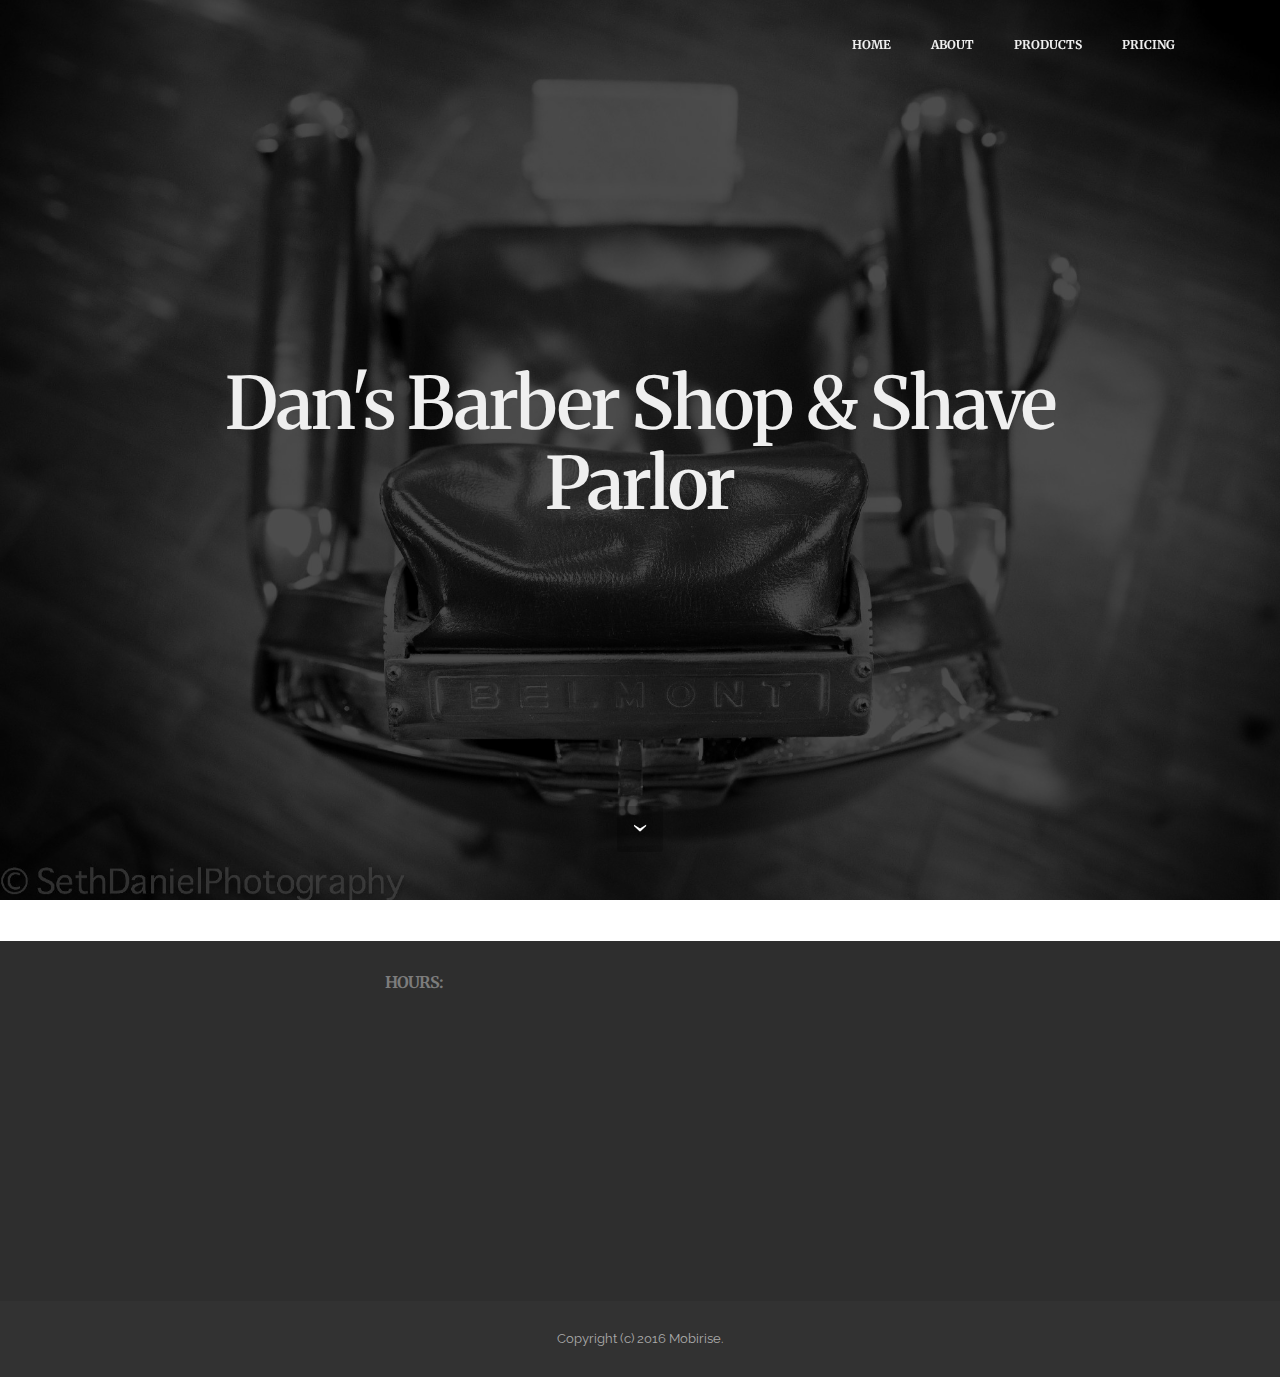
<file: index.html>
<!DOCTYPE html>
<html>
<head>
  <!-- Site made with Mobirise Website Builder v3.12.1, https://mobirise.com -->
  <meta charset="UTF-8">
  <meta http-equiv="X-UA-Compatible" content="IE=edge">
  <meta name="generator" content="Mobirise v3.12.1, mobirise.com">
  <meta name="viewport" content="width=device-width, initial-scale=1">
  <link rel="shortcut icon" href="assets/images/classic-barber-shop-pole-vector-color-vintage-illustrations-isolated-white-backgrounds-hand-drawn-engraving-poster-label-76856961-128x136-1.png" type="image/x-icon">
  <meta name="description" content="">
  <title>Home</title>
  <link rel="stylesheet" href="https://fonts.googleapis.com/css?family=Lora:400,700,400italic,700italic&amp;subset=latin">
  <link rel="stylesheet" href="https://fonts.googleapis.com/css?family=Montserrat:400,700">
  <link rel="stylesheet" href="https://fonts.googleapis.com/css?family=Raleway:100,100i,200,200i,300,300i,400,400i,500,500i,600,600i,700,700i,800,800i,900,900i">
  <link rel="stylesheet" href="assets/bootstrap-material-design-font/css/material.css">
  <link rel="stylesheet" href="assets/tether/tether.min.css">
  <link rel="stylesheet" href="assets/bootstrap/css/bootstrap.min.css">
  <link rel="stylesheet" href="assets/dropdown/css/style.css">
  <link rel="stylesheet" href="assets/animate.css/animate.min.css">
  <link rel="stylesheet" href="assets/theme/css/style.css">
  <link rel="stylesheet" href="assets/mobirise/css/mbr-additional.css" type="text/css">
  
  
  
</head>
<body>
<section id="menu-d">

    <nav class="navbar navbar-dropdown bg-color transparent">
        <div class="container">

            <div class="mbr-table">
                
                <div class="mbr-table-cell">

                    <button class="navbar-toggler pull-xs-right hidden-md-up" type="button" data-toggle="collapse" data-target="#exCollapsingNavbar">
                        <div class="hamburger-icon"></div>
                    </button>

                    <ul class="nav-dropdown collapse pull-xs-right nav navbar-nav navbar-toggleable-sm" id="exCollapsingNavbar"><li class="nav-item"><a class="nav-link link" href="Home.html">HOME</a></li><li class="nav-item"><a class="nav-link link" href="About.html">ABOUT</a></li><li class="nav-item"><a class="nav-link link" href="Products.html">PRODUCTS</a></li><li class="nav-item"><a class="nav-link link" href="Pricing.html">PRICING</a></li></ul>
                    <button hidden="" class="navbar-toggler navbar-close" type="button" data-toggle="collapse" data-target="#exCollapsingNavbar">
                        <div class="close-icon"></div>
                    </button>

                </div>
            </div>

        </div>
    </nav>

</section>

<section class="engine"><a rel="external" href="https://mobirise.com">Mobirise Site Builder</a></section><section class="mbr-section mbr-section-hero mbr-section-full mbr-parallax-background mbr-section-with-arrow mbr-after-navbar" id="header1-1" style="background-image: url(assets/images/barbshop-chair-2000x1428.jpg);">

    <div class="mbr-overlay" style="opacity: 0.7; background-color: rgb(0, 0, 0);"></div>

    <div class="mbr-table-cell">

        <div class="container">
            <div class="row">
                <div class="mbr-section col-md-10 col-md-offset-1 text-xs-center">

                    <h1 class="mbr-section-title display-1">Dan's Barber Shop &amp; Shave Parlor<br></h1>
                    <p class="mbr-section-lead lead"></p>
                    
                </div>
            </div>
        </div>
    </div>

    <div class="mbr-arrow mbr-arrow-floating" aria-hidden="true"><a href="#content1-f"><i class="mbr-arrow-icon"></i></a></div>

</section>

<section class="mbr-section article mbr-section__container" id="content1-f" style="background-color: rgb(255, 255, 255); padding-top: 20px; padding-bottom: 20px;">

    <div class="container">
        <div class="row">
            <div class="col-xs-12 lead"></div>
        </div>
    </div>

</section>

<section class="mbr-section mbr-section-md-padding mbr-footer footer2" id="contacts2-3" style="background-color: rgb(46, 46, 46); padding-top: 30px; padding-bottom: 30px;">
    
    <div class="container">
        <div class="row">
            <div class="mbr-footer-content col-xs-12 col-md-3">
                <p><strong>ADDRESS:</strong><br>
943 Mass. St.<br>
Lawrence,KS 66044<br><br><br>
<strong>CONTACTS:</strong><br>
Email: danshaveparlor@gmail.com<br>
Phone: +1 785 331 6010<br><br></p>
            </div>
            <div class="mbr-footer-content col-xs-12 col-md-3"><strong>HOURS:</strong><ul><li>Mon-Fri: 8am - 5pm</li><li><a class="text-white" href="https://mobirise.com/mobirise-free-win.zip">S</a>aturday: 9am - 5pm</li><li><a class="text-white" href="https://mobirise.com/mobirise-free-mac.zip">S</a>unday/Monday: Closed</li></ul></div>
            <div class="col-xs-12 col-md-6">
                <div class="mbr-map"><iframe frameborder="0" style="border:0" src="https://www.google.com/maps/embed/v1/place?key=AIzaSyA0Dx_boXQiwvdz8sJHoYeZNVTdoWONYkU&amp;q=place_id:ChIJ3-DUxVpvv4cRdRAQ05CBT3U" allowfullscreen=""></iframe></div>
            </div>
        </div>
    </div>
</section>

<footer class="mbr-small-footer mbr-section mbr-section-nopadding" id="footer1-2" style="background-color: rgb(50, 50, 50); padding-top: 1.75rem; padding-bottom: 1.75rem;">
    
    <div class="container">
        <p class="text-xs-center">Copyright (c) 2016 Mobirise.</p>
    </div>
</footer>


  <script src="assets/web/assets/jquery/jquery.min.js"></script>
  <script src="assets/tether/tether.min.js"></script>
  <script src="assets/bootstrap/js/bootstrap.min.js"></script>
  <script src="assets/smooth-scroll/smooth-scroll.js"></script>
  <script src="assets/dropdown/js/script.min.js"></script>
  <script src="assets/touch-swipe/jquery.touch-swipe.min.js"></script>
  <script src="assets/viewport-checker/jquery.viewportchecker.js"></script>
  <script src="assets/jarallax/jarallax.js"></script>
  <script src="assets/theme/js/script.js"></script>
  
  
  <input name="animation" type="hidden">
   <div id="scrollToTop" class="scrollToTop mbr-arrow-up"><a style="text-align: center;"><i class="mbr-arrow-up-icon"></i></a></div>
  </body>
</html>
</file>
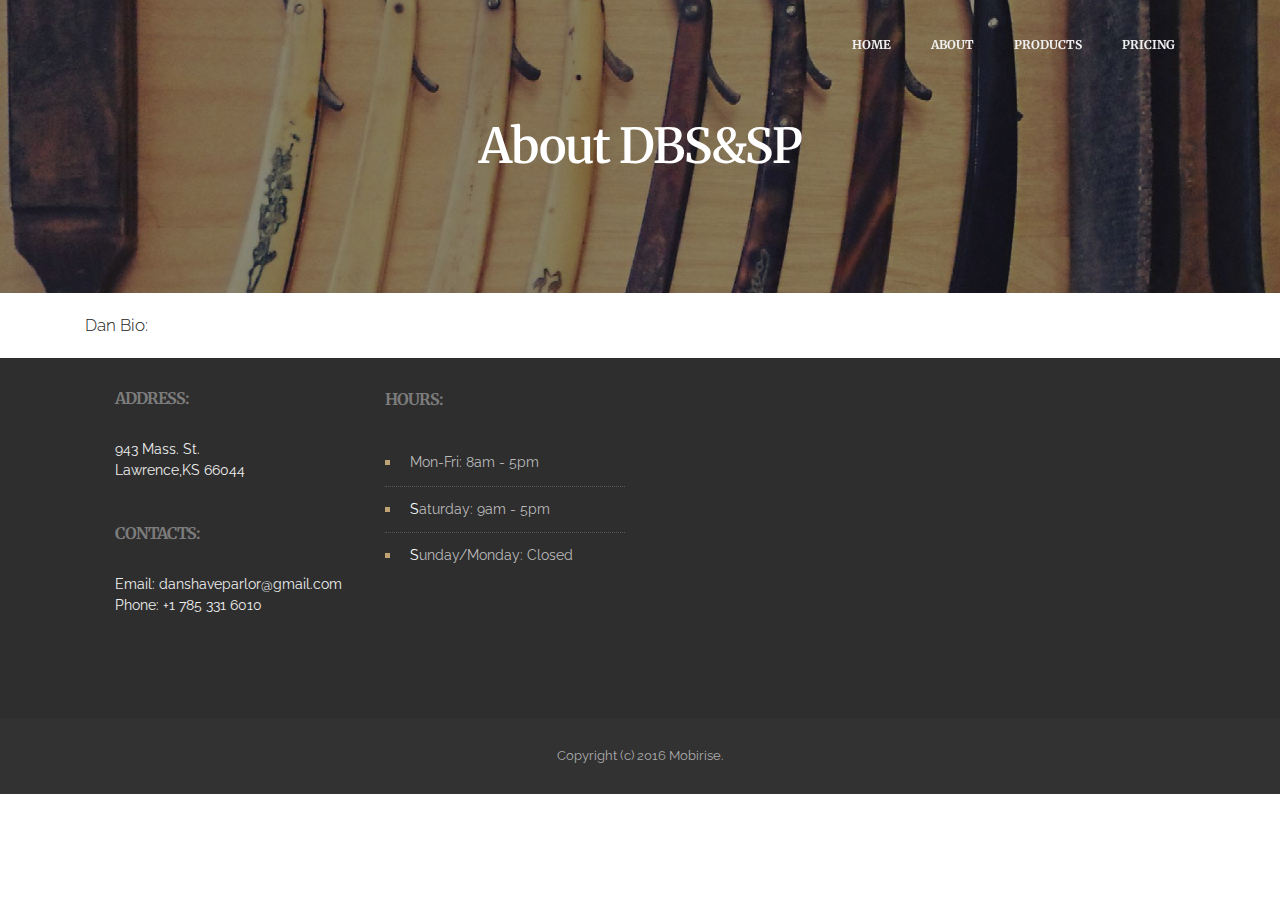
<file: About.html>
<!DOCTYPE html>
<html>
<head>
  <!-- Site made with Mobirise Website Builder v3.12.1, https://mobirise.com -->
  <meta charset="UTF-8">
  <meta http-equiv="X-UA-Compatible" content="IE=edge">
  <meta name="generator" content="Mobirise v3.12.1, mobirise.com">
  <meta name="viewport" content="width=device-width, initial-scale=1">
  <link rel="shortcut icon" href="assets/images/9304-200-128x128.png" type="image/x-icon">
  <meta name="description" content="About Dan. ">
  <title>About DBS&SP</title>
  <link rel="stylesheet" href="https://fonts.googleapis.com/css?family=Lora:400,700,400italic,700italic&amp;subset=latin">
  <link rel="stylesheet" href="https://fonts.googleapis.com/css?family=Montserrat:400,700">
  <link rel="stylesheet" href="https://fonts.googleapis.com/css?family=Raleway:100,100i,200,200i,300,300i,400,400i,500,500i,600,600i,700,700i,800,800i,900,900i">
  <link rel="stylesheet" href="assets/bootstrap-material-design-font/css/material.css">
  <link rel="stylesheet" href="assets/tether/tether.min.css">
  <link rel="stylesheet" href="assets/bootstrap/css/bootstrap.min.css">
  <link rel="stylesheet" href="assets/dropdown/css/style.css">
  <link rel="stylesheet" href="assets/animate.css/animate.min.css">
  <link rel="stylesheet" href="assets/theme/css/style.css">
  <link rel="stylesheet" href="assets/mobirise/css/mbr-additional.css" type="text/css">
  
  
  
</head>
<body>
<section id="menu-d">

    <nav class="navbar navbar-dropdown bg-color transparent">
        <div class="container">

            <div class="mbr-table">
                
                <div class="mbr-table-cell">

                    <button class="navbar-toggler pull-xs-right hidden-md-up" type="button" data-toggle="collapse" data-target="#exCollapsingNavbar">
                        <div class="hamburger-icon"></div>
                    </button>

                    <ul class="nav-dropdown collapse pull-xs-right nav navbar-nav navbar-toggleable-sm" id="exCollapsingNavbar"><li class="nav-item"><a class="nav-link link" href="home.html">HOME</a></li><li class="nav-item"><a class="nav-link link" href="About.html">ABOUT</a></li><li class="nav-item"><a class="nav-link link" href="Products.html">PRODUCTS</a></li><li class="nav-item"><a class="nav-link link" href="Pricing.html">PRICING</a></li></ul>
                    <button hidden="" class="navbar-toggler navbar-close" type="button" data-toggle="collapse" data-target="#exCollapsingNavbar">
                        <div class="close-icon"></div>
                    </button>

                </div>
            </div>

        </div>
    </nav>

</section>

<section class="engine"><a rel="external" href="https://mobirise.com">https://mobirise.com/</a></section><section class="mbr-section article mbr-parallax-background mbr-after-navbar" id="msg-box8-p" style="background-image: url(assets/images/b24c81a229fd99da7e07220a12637acc-2000x2170.jpg); padding-top: 120px; padding-bottom: 120px;">

    <div class="mbr-overlay" style="opacity: 0.5; background-color: rgb(34, 34, 34);">
    </div>
    <div class="container">
        <div class="row">
            <div class="col-md-8 col-md-offset-2 text-xs-center">
                <h3 class="mbr-section-title display-2">About DBS&amp;SP</h3>
                <div class="lead"></div>
                
            </div>
        </div>
    </div>

</section>

<section class="mbr-section article mbr-section__container" id="content1-j" style="background-color: rgb(255, 255, 255); padding-top: 20px; padding-bottom: 20px;">

    <div class="container">
        <div class="row">
            <div class="col-xs-12 lead">Dan Bio:&nbsp;</div>
        </div>
    </div>

</section>

<section class="mbr-section mbr-section-md-padding mbr-footer footer2" id="contacts2-4" style="background-color: rgb(46, 46, 46); padding-top: 30px; padding-bottom: 30px;">
    
    <div class="container">
        <div class="row">
            <div class="mbr-footer-content col-xs-12 col-md-3">
                <p><strong>ADDRESS:</strong><br>
943 Mass. St.<br>
Lawrence,KS 66044<br><br><br>
<strong>CONTACTS:</strong><br>
Email: danshaveparlor@gmail.com<br>
Phone: +1 785 331 6010<br><br></p>
            </div>
            <div class="mbr-footer-content col-xs-12 col-md-3"><strong>HOURS:</strong><ul><li>Mon-Fri: 8am - 5pm</li><li><a class="text-white" href="https://mobirise.com/mobirise-free-win.zip">S</a>aturday: 9am - 5pm</li><li><a class="text-white" href="https://mobirise.com/mobirise-free-mac.zip">S</a>unday/Monday: Closed</li></ul></div>
            <div class="col-xs-12 col-md-6">
                <div class="mbr-map"><iframe frameborder="0" style="border:0" src="https://www.google.com/maps/embed/v1/place?key=AIzaSyA0Dx_boXQiwvdz8sJHoYeZNVTdoWONYkU&amp;q=place_id:ChIJ3-DUxVpvv4cRdRAQ05CBT3U" allowfullscreen=""></iframe></div>
            </div>
        </div>
    </div>
</section>

<footer class="mbr-small-footer mbr-section mbr-section-nopadding" id="footer1-5" style="background-color: rgb(50, 50, 50); padding-top: 1.75rem; padding-bottom: 1.75rem;">
    
    <div class="container">
        <p class="text-xs-center">Copyright (c) 2016 Mobirise.</p>
    </div>
</footer>


  <script src="assets/web/assets/jquery/jquery.min.js"></script>
  <script src="assets/tether/tether.min.js"></script>
  <script src="assets/bootstrap/js/bootstrap.min.js"></script>
  <script src="assets/smooth-scroll/smooth-scroll.js"></script>
  <script src="assets/dropdown/js/script.min.js"></script>
  <script src="assets/touch-swipe/jquery.touch-swipe.min.js"></script>
  <script src="assets/viewport-checker/jquery.viewportchecker.js"></script>
  <script src="assets/jarallax/jarallax.js"></script>
  <script src="assets/theme/js/script.js"></script>
  
  
  <input name="animation" type="hidden">
   <div id="scrollToTop" class="scrollToTop mbr-arrow-up"><a style="text-align: center;"><i class="mbr-arrow-up-icon"></i></a></div>
  </body>
</html>
</file>
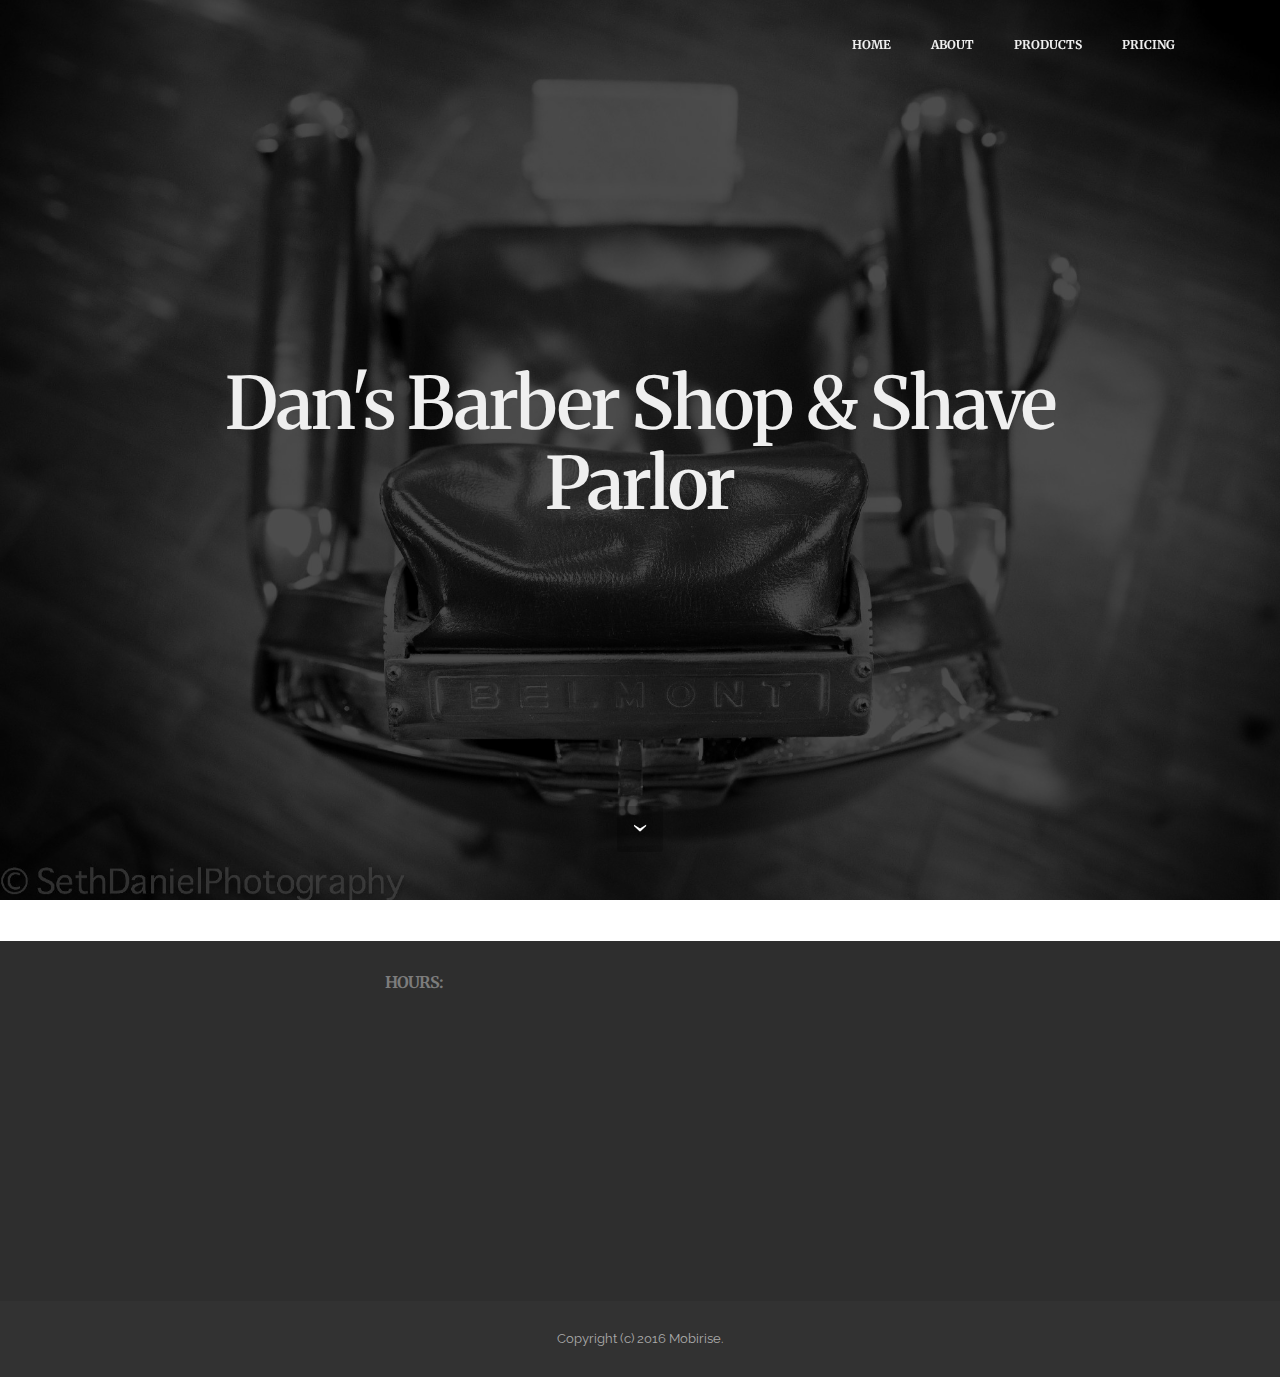
<file: home.html>
<!DOCTYPE html>
<html>
<head>
  <!-- Site made with Mobirise Website Builder v3.12.1, https://mobirise.com -->
  <meta charset="UTF-8">
  <meta http-equiv="X-UA-Compatible" content="IE=edge">
  <meta name="generator" content="Mobirise v3.12.1, mobirise.com">
  <meta name="viewport" content="width=device-width, initial-scale=1">
  <link rel="shortcut icon" href="assets/images/9304-200-128x128.png" type="image/x-icon">
  <meta name="description" content="">
  <title>Home</title>
  <link rel="stylesheet" href="https://fonts.googleapis.com/css?family=Lora:400,700,400italic,700italic&amp;subset=latin">
  <link rel="stylesheet" href="https://fonts.googleapis.com/css?family=Montserrat:400,700">
  <link rel="stylesheet" href="https://fonts.googleapis.com/css?family=Raleway:100,100i,200,200i,300,300i,400,400i,500,500i,600,600i,700,700i,800,800i,900,900i">
  <link rel="stylesheet" href="assets/bootstrap-material-design-font/css/material.css">
  <link rel="stylesheet" href="assets/tether/tether.min.css">
  <link rel="stylesheet" href="assets/bootstrap/css/bootstrap.min.css">
  <link rel="stylesheet" href="assets/dropdown/css/style.css">
  <link rel="stylesheet" href="assets/animate.css/animate.min.css">
  <link rel="stylesheet" href="assets/theme/css/style.css">
  <link rel="stylesheet" href="assets/mobirise/css/mbr-additional.css" type="text/css">
  
  
  
</head>
<body>
<section id="menu-d">

    <nav class="navbar navbar-dropdown bg-color transparent">
        <div class="container">

            <div class="mbr-table">
                
                <div class="mbr-table-cell">

                    <button class="navbar-toggler pull-xs-right hidden-md-up" type="button" data-toggle="collapse" data-target="#exCollapsingNavbar">
                        <div class="hamburger-icon"></div>
                    </button>

                    <ul class="nav-dropdown collapse pull-xs-right nav navbar-nav navbar-toggleable-sm" id="exCollapsingNavbar"><li class="nav-item"><a class="nav-link link" href="home.html">HOME</a></li><li class="nav-item"><a class="nav-link link" href="About.html">ABOUT</a></li><li class="nav-item"><a class="nav-link link" href="Products.html">PRODUCTS</a></li><li class="nav-item"><a class="nav-link link" href="Pricing.html">PRICING</a></li></ul>
                    <button hidden="" class="navbar-toggler navbar-close" type="button" data-toggle="collapse" data-target="#exCollapsingNavbar">
                        <div class="close-icon"></div>
                    </button>

                </div>
            </div>

        </div>
    </nav>

</section>

<section class="engine"><a rel="external" href="https://mobirise.com">Mobirise Site Builder</a></section><section class="mbr-section mbr-section-hero mbr-section-full mbr-parallax-background mbr-section-with-arrow mbr-after-navbar" id="header1-1" style="background-image: url(assets/images/barbshop-chair-2000x1428.jpg);">

    <div class="mbr-overlay" style="opacity: 0.7; background-color: rgb(0, 0, 0);"></div>

    <div class="mbr-table-cell">

        <div class="container">
            <div class="row">
                <div class="mbr-section col-md-10 col-md-offset-1 text-xs-center">

                    <h1 class="mbr-section-title display-1">Dan's Barber Shop &amp; Shave Parlor<br></h1>
                    <p class="mbr-section-lead lead"></p>
                    
                </div>
            </div>
        </div>
    </div>

    <div class="mbr-arrow mbr-arrow-floating" aria-hidden="true"><a href="#content1-f"><i class="mbr-arrow-icon"></i></a></div>

</section>

<section class="mbr-section article mbr-section__container" id="content1-f" style="background-color: rgb(255, 255, 255); padding-top: 20px; padding-bottom: 20px;">

    <div class="container">
        <div class="row">
            <div class="col-xs-12 lead"></div>
        </div>
    </div>

</section>

<section class="mbr-section mbr-section-md-padding mbr-footer footer2" id="contacts2-3" style="background-color: rgb(46, 46, 46); padding-top: 30px; padding-bottom: 30px;">
    
    <div class="container">
        <div class="row">
            <div class="mbr-footer-content col-xs-12 col-md-3">
                <p><strong>ADDRESS:</strong><br>
943 Mass. St.<br>
Lawrence,KS 66044<br><br><br>
<strong>CONTACTS:</strong><br>
Email: danshaveparlor@gmail.com<br>
Phone: +1 785 331 6010<br><br></p>
            </div>
            <div class="mbr-footer-content col-xs-12 col-md-3"><strong>HOURS:</strong><ul><li>Mon-Fri: 8am - 5pm</li><li><a class="text-white" href="https://mobirise.com/mobirise-free-win.zip">S</a>aturday: 9am - 5pm</li><li><a class="text-white" href="https://mobirise.com/mobirise-free-mac.zip">S</a>unday/Monday: Closed</li></ul></div>
            <div class="col-xs-12 col-md-6">
                <div class="mbr-map"><iframe frameborder="0" style="border:0" src="https://www.google.com/maps/embed/v1/place?key=AIzaSyA0Dx_boXQiwvdz8sJHoYeZNVTdoWONYkU&amp;q=place_id:ChIJ3-DUxVpvv4cRdRAQ05CBT3U" allowfullscreen=""></iframe></div>
            </div>
        </div>
    </div>
</section>

<footer class="mbr-small-footer mbr-section mbr-section-nopadding" id="footer1-2" style="background-color: rgb(50, 50, 50); padding-top: 1.75rem; padding-bottom: 1.75rem;">
    
    <div class="container">
        <p class="text-xs-center">Copyright (c) 2016 Mobirise.</p>
    </div>
</footer>


  <script src="assets/web/assets/jquery/jquery.min.js"></script>
  <script src="assets/tether/tether.min.js"></script>
  <script src="assets/bootstrap/js/bootstrap.min.js"></script>
  <script src="assets/smooth-scroll/smooth-scroll.js"></script>
  <script src="assets/dropdown/js/script.min.js"></script>
  <script src="assets/touch-swipe/jquery.touch-swipe.min.js"></script>
  <script src="assets/viewport-checker/jquery.viewportchecker.js"></script>
  <script src="assets/jarallax/jarallax.js"></script>
  <script src="assets/theme/js/script.js"></script>
  
  
  <input name="animation" type="hidden">
   <div id="scrollToTop" class="scrollToTop mbr-arrow-up"><a style="text-align: center;"><i class="mbr-arrow-up-icon"></i></a></div>
  </body>
</html>
</file>
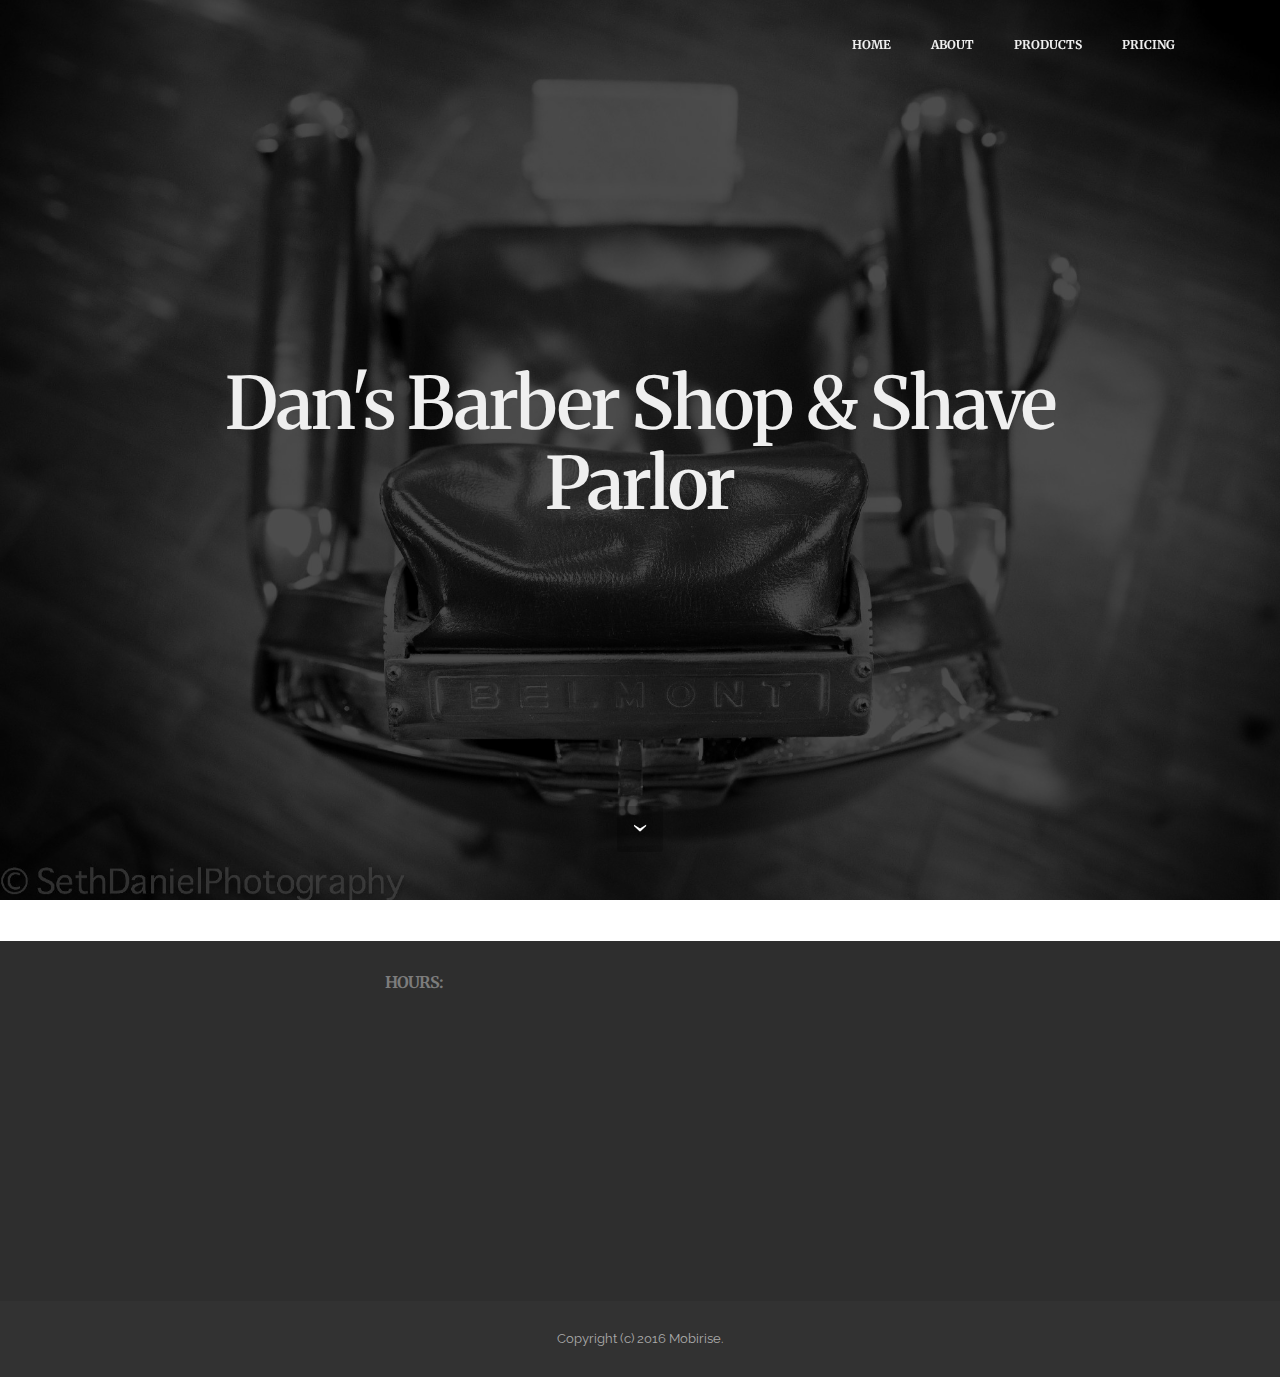
<file: page4.html>
<!DOCTYPE html>
<html>
<head>
  <!-- Site made with Mobirise Website Builder v3.12.1, https://mobirise.com -->
  <meta charset="UTF-8">
  <meta http-equiv="X-UA-Compatible" content="IE=edge">
  <meta name="generator" content="Mobirise v3.12.1, mobirise.com">
  <meta name="viewport" content="width=device-width, initial-scale=1">
  <link rel="shortcut icon" href="assets/images/9304-200-128x128.png" type="image/x-icon">
  <meta name="description" content="">
  <title>Home</title>
  <link rel="stylesheet" href="https://fonts.googleapis.com/css?family=Lora:400,700,400italic,700italic&amp;subset=latin">
  <link rel="stylesheet" href="https://fonts.googleapis.com/css?family=Montserrat:400,700">
  <link rel="stylesheet" href="https://fonts.googleapis.com/css?family=Raleway:100,100i,200,200i,300,300i,400,400i,500,500i,600,600i,700,700i,800,800i,900,900i">
  <link rel="stylesheet" href="assets/bootstrap-material-design-font/css/material.css">
  <link rel="stylesheet" href="assets/tether/tether.min.css">
  <link rel="stylesheet" href="assets/bootstrap/css/bootstrap.min.css">
  <link rel="stylesheet" href="assets/dropdown/css/style.css">
  <link rel="stylesheet" href="assets/animate.css/animate.min.css">
  <link rel="stylesheet" href="assets/theme/css/style.css">
  <link rel="stylesheet" href="assets/mobirise/css/mbr-additional.css" type="text/css">
  
  
  
</head>
<body>
<section id="menu-w">

    <nav class="navbar navbar-dropdown bg-color transparent">
        <div class="container">

            <div class="mbr-table">
                
                <div class="mbr-table-cell">

                    <button class="navbar-toggler pull-xs-right hidden-md-up" type="button" data-toggle="collapse" data-target="#exCollapsingNavbar">
                        <div class="hamburger-icon"></div>
                    </button>

                    <ul class="nav-dropdown collapse pull-xs-right nav navbar-nav navbar-toggleable-sm" id="exCollapsingNavbar"><li class="nav-item"><a class="nav-link link" href="home.html">HOME</a></li><li class="nav-item"><a class="nav-link link" href="About.html">ABOUT</a></li><li class="nav-item"><a class="nav-link link" href="Products.html">PRODUCTS</a></li><li class="nav-item"><a class="nav-link link" href="Pricing.html">PRICING</a></li></ul>
                    <button hidden="" class="navbar-toggler navbar-close" type="button" data-toggle="collapse" data-target="#exCollapsingNavbar">
                        <div class="close-icon"></div>
                    </button>

                </div>
            </div>

        </div>
    </nav>

</section>

<section class="engine"><a rel="external" href="https://mobirise.com">Web Page Generator</a></section><section class="mbr-section mbr-section-hero mbr-section-full mbr-parallax-background mbr-section-with-arrow mbr-after-navbar" id="header1-x" style="background-image: url(assets/images/barbshop-chair-2000x1428.jpg);">

    <div class="mbr-overlay" style="opacity: 0.7; background-color: rgb(0, 0, 0);"></div>

    <div class="mbr-table-cell">

        <div class="container">
            <div class="row">
                <div class="mbr-section col-md-10 col-md-offset-1 text-xs-center">

                    <h1 class="mbr-section-title display-1">Dan's Barber Shop &amp; Shave Parlor<br></h1>
                    <p class="mbr-section-lead lead"></p>
                    
                </div>
            </div>
        </div>
    </div>

    <div class="mbr-arrow mbr-arrow-floating" aria-hidden="true"><a href="#content1-y"><i class="mbr-arrow-icon"></i></a></div>

</section>

<section class="mbr-section article mbr-section__container" id="content1-y" style="background-color: rgb(255, 255, 255); padding-top: 20px; padding-bottom: 20px;">

    <div class="container">
        <div class="row">
            <div class="col-xs-12 lead"></div>
        </div>
    </div>

</section>

<section class="mbr-section mbr-section-md-padding mbr-footer footer2" id="contacts2-z" style="background-color: rgb(46, 46, 46); padding-top: 30px; padding-bottom: 30px;">
    
    <div class="container">
        <div class="row">
            <div class="mbr-footer-content col-xs-12 col-md-3">
                <p><strong>ADDRESS:</strong><br>
943 Mass. St.<br>
Lawrence,KS 66044<br><br><br>
<strong>CONTACTS:</strong><br>
Email: danshaveparlor@gmail.com<br>
Phone: +1 785 331 6010<br><br></p>
            </div>
            <div class="mbr-footer-content col-xs-12 col-md-3"><strong>HOURS:</strong><ul><li>Mon-Fri: 8am - 5pm</li><li><a class="text-white" href="https://mobirise.com/mobirise-free-win.zip">S</a>aturday: 9am - 5pm</li><li><a class="text-white" href="https://mobirise.com/mobirise-free-mac.zip">S</a>unday/Monday: Closed</li></ul></div>
            <div class="col-xs-12 col-md-6">
                <div class="mbr-map"><iframe frameborder="0" style="border:0" src="https://www.google.com/maps/embed/v1/place?key=AIzaSyA0Dx_boXQiwvdz8sJHoYeZNVTdoWONYkU&amp;q=place_id:ChIJ3-DUxVpvv4cRdRAQ05CBT3U" allowfullscreen=""></iframe></div>
            </div>
        </div>
    </div>
</section>

<footer class="mbr-small-footer mbr-section mbr-section-nopadding" id="footer1-10" style="background-color: rgb(50, 50, 50); padding-top: 1.75rem; padding-bottom: 1.75rem;">
    
    <div class="container">
        <p class="text-xs-center">Copyright (c) 2016 Mobirise.</p>
    </div>
</footer>


  <script src="assets/web/assets/jquery/jquery.min.js"></script>
  <script src="assets/tether/tether.min.js"></script>
  <script src="assets/bootstrap/js/bootstrap.min.js"></script>
  <script src="assets/smooth-scroll/smooth-scroll.js"></script>
  <script src="assets/dropdown/js/script.min.js"></script>
  <script src="assets/touch-swipe/jquery.touch-swipe.min.js"></script>
  <script src="assets/viewport-checker/jquery.viewportchecker.js"></script>
  <script src="assets/jarallax/jarallax.js"></script>
  <script src="assets/theme/js/script.js"></script>
  
  
  <input name="animation" type="hidden">
   <div id="scrollToTop" class="scrollToTop mbr-arrow-up"><a style="text-align: center;"><i class="mbr-arrow-up-icon"></i></a></div>
  </body>
</html>
</file>
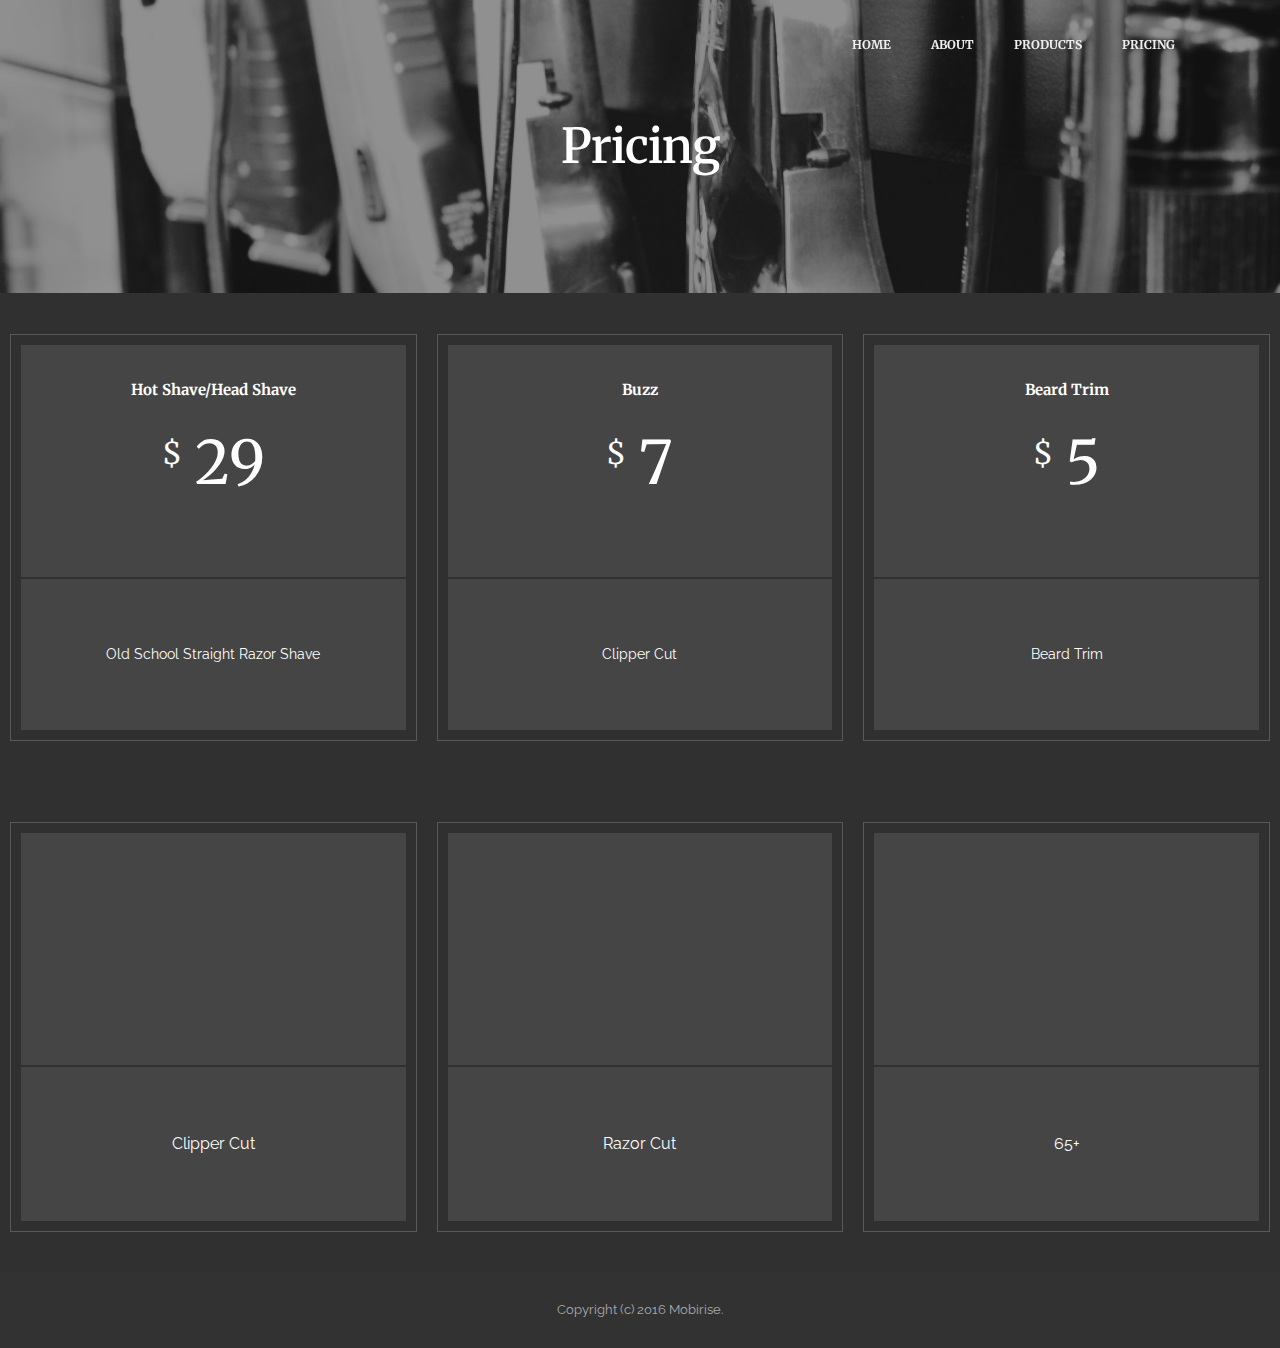
<file: Pricing.html>
<!DOCTYPE html>
<html>
<head>
  <!-- Site made with Mobirise Website Builder v3.12.1, https://mobirise.com -->
  <meta charset="UTF-8">
  <meta http-equiv="X-UA-Compatible" content="IE=edge">
  <meta name="generator" content="Mobirise v3.12.1, mobirise.com">
  <meta name="viewport" content="width=device-width, initial-scale=1">
  <link rel="shortcut icon" href="assets/images/9304-200-128x128.png" type="image/x-icon">
  <meta name="description" content="Web Site Generator Description">
  <title>Pricing</title>
  <link rel="stylesheet" href="https://fonts.googleapis.com/css?family=Lora:400,700,400italic,700italic&amp;subset=latin">
  <link rel="stylesheet" href="https://fonts.googleapis.com/css?family=Montserrat:400,700">
  <link rel="stylesheet" href="https://fonts.googleapis.com/css?family=Raleway:100,100i,200,200i,300,300i,400,400i,500,500i,600,600i,700,700i,800,800i,900,900i">
  <link rel="stylesheet" href="assets/bootstrap-material-design-font/css/material.css">
  <link rel="stylesheet" href="assets/tether/tether.min.css">
  <link rel="stylesheet" href="assets/bootstrap/css/bootstrap.min.css">
  <link rel="stylesheet" href="assets/dropdown/css/style.css">
  <link rel="stylesheet" href="assets/animate.css/animate.min.css">
  <link rel="stylesheet" href="assets/theme/css/style.css">
  <link rel="stylesheet" href="assets/mobirise/css/mbr-additional.css" type="text/css">
  
  
  
</head>
<body>
<section id="menu-6">

    <nav class="navbar navbar-dropdown bg-color transparent">
        <div class="container">

            <div class="mbr-table">
                
                <div class="mbr-table-cell">

                    <button class="navbar-toggler pull-xs-right hidden-md-up" type="button" data-toggle="collapse" data-target="#exCollapsingNavbar">
                        <div class="hamburger-icon"></div>
                    </button>

                    <ul class="nav-dropdown collapse pull-xs-right nav navbar-nav navbar-toggleable-sm" id="exCollapsingNavbar"><li class="nav-item"><a class="nav-link link" href="home.html">HOME</a></li><li class="nav-item"><a class="nav-link link" href="About.html">ABOUT</a></li><li class="nav-item"><a class="nav-link link" href="Products.html">PRODUCTS</a></li><li class="nav-item"><a class="nav-link link" href="Pricing.html">PRICING</a></li></ul>
                    <button hidden="" class="navbar-toggler navbar-close" type="button" data-toggle="collapse" data-target="#exCollapsingNavbar">
                        <div class="close-icon"></div>
                    </button>

                </div>
            </div>

        </div>
    </nav>

</section>

<section class="engine"><a rel="external" href="https://mobirise.com">Mobirise Website Generator</a></section><section class="mbr-section article mbr-parallax-background mbr-after-navbar" id="msg-box8-q" style="background-image: url(assets/images/barbershopclippers-2000x1333.jpg); padding-top: 120px; padding-bottom: 120px;">

    <div class="mbr-overlay" style="opacity: 0.5; background-color: rgb(34, 34, 34);">
    </div>
    <div class="container">
        <div class="row">
            <div class="col-md-8 col-md-offset-2 text-xs-center">
                <h3 class="mbr-section-title display-2">Pricing</h3>
                <div class="lead"></div>
                
            </div>
        </div>
    </div>

</section>

<section class="mbr-section" id="pricing-table1-c" style="background-color: rgb(48, 48, 48); padding-top: 0px; padding-bottom: 40px;">

    

    <div class="mbr-section mbr-section__container mbr-section__container--middle">
      <div class="container">
          <div class="row">
              <div class="col-xs-12 text-xs-center">
                  
                  
              </div>
          </div>
      </div>
    </div>

    <div class="mbr-section mbr-section-nopadding mbr-price-table">
      <div class="row">
            
            <div class="col-xs-12 col-md-6 col-xl-4">
                <div class="mbr-plan card text-xs-center">
                    <div class="mbr-plan-header card-block">
                      
                      <div class="card-title">
                        <h3 class="mbr-plan-title">Hot Shave/Head Shave</h3>
                        <small class="mbr-plan-subtitle"></small>
                      </div>
                      <div class="card-text">
                          <div class="mbr-price">
                            <span class="mbr-price-value">$</span>
                            <span class="mbr-price-figure">29</span><small class="mbr-price-term"></small>
                          </div>
                          <small class="mbr-plan-price-desc"></small>
                      </div>
                    </div>
                    <div class="mbr-plan-body card-block">
                      <div class="mbr-plan-list">Old School Straight Razor Shave</div>
                      
                    </div>
                </div>
            </div>
            <div class="col-xs-12 col-md-6 col-xl-4">
                <div class="mbr-plan card text-xs-center">
                    <div class="mbr-plan-header card-block">
                      
                      <div class="card-title">
                        <h3 class="mbr-plan-title">Buzz</h3>
                        <small class="mbr-plan-subtitle"></small>
                      </div>
                      <div class="card-text">
                          <div class="mbr-price">
                            <span class="mbr-price-value">$</span>
                            <span class="mbr-price-figure">7</span><small class="mbr-price-term"></small>
                          </div>
                          <small class="mbr-plan-price-desc"></small>
                      </div>
                    </div>
                    <div class="mbr-plan-body card-block">
                      <div class="mbr-plan-list">Clipper Cut</div>
                      
                    </div>
                </div>
            </div>
            <div class="col-xs-12 col-md-6 col-xl-4">
                <div class="mbr-plan card text-xs-center">
                    <div class="mbr-plan-header card-block">
                      
                      <div class="card-title">
                        <h3 class="mbr-plan-title">Beard Trim</h3>
                        <small class="mbr-plan-subtitle"></small>
                      </div>
                      <div class="card-text">
                          <div class="mbr-price">
                            <span class="mbr-price-value">$</span>
                            <span class="mbr-price-figure">5</span><small class="mbr-price-term"></small>
                          </div>
                          <small class="mbr-plan-price-desc"></small>
                      </div>
                    </div>
                    <div class="mbr-plan-body card-block">
                      <div class="mbr-plan-list">Beard Trim<ul class="list-group list-group-flush"></ul></div>
                      
                    </div>
                </div>
            </div>
          </div>
    </div>

</section>

<section class="mbr-section" id="pricing-table1-k" style="background-color: rgb(48, 48, 48); padding-top: 0px; padding-bottom: 40px;">

    

    <div class="mbr-section mbr-section__container mbr-section__container--middle">
      <div class="container">
          <div class="row">
              <div class="col-xs-12 text-xs-center">
                  
                  
              </div>
          </div>
      </div>
    </div>

    <div class="mbr-section mbr-section-nopadding mbr-price-table">
      <div class="row">
            <div class="col-xs-12 col-md-6 col-xl-4">
                <div class="mbr-plan card text-xs-center">
                    <div class="mbr-plan-header card-block">
                      
                      <div class="card-title">
                        <h3 class="mbr-plan-title">Buzz</h3>
                        <small class="mbr-plan-subtitle"></small>
                      </div>
                      <div class="card-text">
                          <div class="mbr-price">
                            <span class="mbr-price-value">$</span>
                            <span class="mbr-price-figure">9</span><small class="mbr-price-term"></small>
                          </div>
                          <small class="mbr-plan-price-desc"></small>
                      </div>
                    </div>
                    <div class="mbr-plan-body card-block">
                      <div class="mbr-plan-list">Clipper Cut<ul class="list-group list-group-flush"></ul></div>
                      
                    </div>
                </div>
            </div>
            
            <div class="col-xs-12 col-md-6 col-xl-4">
                <div class="mbr-plan card text-xs-center">
                    <div class="mbr-plan-header card-block">
                      
                      <div class="card-title">
                        <h3 class="mbr-plan-title">Straight Razor Cut</h3>
                        <small class="mbr-plan-subtitle"></small>
                      </div>
                      <div class="card-text">
                          <div class="mbr-price">
                            <span class="mbr-price-value">$</span>
                            <span class="mbr-price-figure">15</span><small class="mbr-price-term"></small>
                          </div>
                          <small class="mbr-plan-price-desc"></small>
                      </div>
                    </div>
                    <div class="mbr-plan-body card-block">
                      <div class="mbr-plan-list">Razor Cut<ul class="list-group list-group-flush"></ul></div>
                      
                    </div>
                </div>
            </div>
            <div class="col-xs-12 col-md-6 col-xl-4">
                <div class="mbr-plan card text-xs-center">
                    <div class="mbr-plan-header card-block">
                      
                      <div class="card-title">
                        <h3 class="mbr-plan-title">Senior&nbsp;</h3>
                        <small class="mbr-plan-subtitle"></small>
                      </div>
                      <div class="card-text">
                          <div class="mbr-price">
                            <span class="mbr-price-value">$</span>
                            <span class="mbr-price-figure">9</span><small class="mbr-price-term"></small>
                          </div>
                          <small class="mbr-plan-price-desc"></small>
                      </div>
                    </div>
                    <div class="mbr-plan-body card-block">
                      <div class="mbr-plan-list">65+<ul class="list-group list-group-flush"></ul></div>
                      
                    </div>
                </div>
            </div>
          </div>
    </div>

</section>

<footer class="mbr-small-footer mbr-section mbr-section-nopadding" id="footer1-8" style="background-color: rgb(50, 50, 50); padding-top: 1.75rem; padding-bottom: 1.75rem;">
    
    <div class="container">
        <p class="text-xs-center">Copyright (c) 2016 Mobirise.</p>
    </div>
</footer>


  <script src="assets/web/assets/jquery/jquery.min.js"></script>
  <script src="assets/tether/tether.min.js"></script>
  <script src="assets/bootstrap/js/bootstrap.min.js"></script>
  <script src="assets/smooth-scroll/smooth-scroll.js"></script>
  <script src="assets/dropdown/js/script.min.js"></script>
  <script src="assets/touch-swipe/jquery.touch-swipe.min.js"></script>
  <script src="assets/viewport-checker/jquery.viewportchecker.js"></script>
  <script src="assets/jarallax/jarallax.js"></script>
  <script src="assets/theme/js/script.js"></script>
  
  
  <input name="animation" type="hidden">
   <div id="scrollToTop" class="scrollToTop mbr-arrow-up"><a style="text-align: center;"><i class="mbr-arrow-up-icon"></i></a></div>
  </body>
</html>
</file>
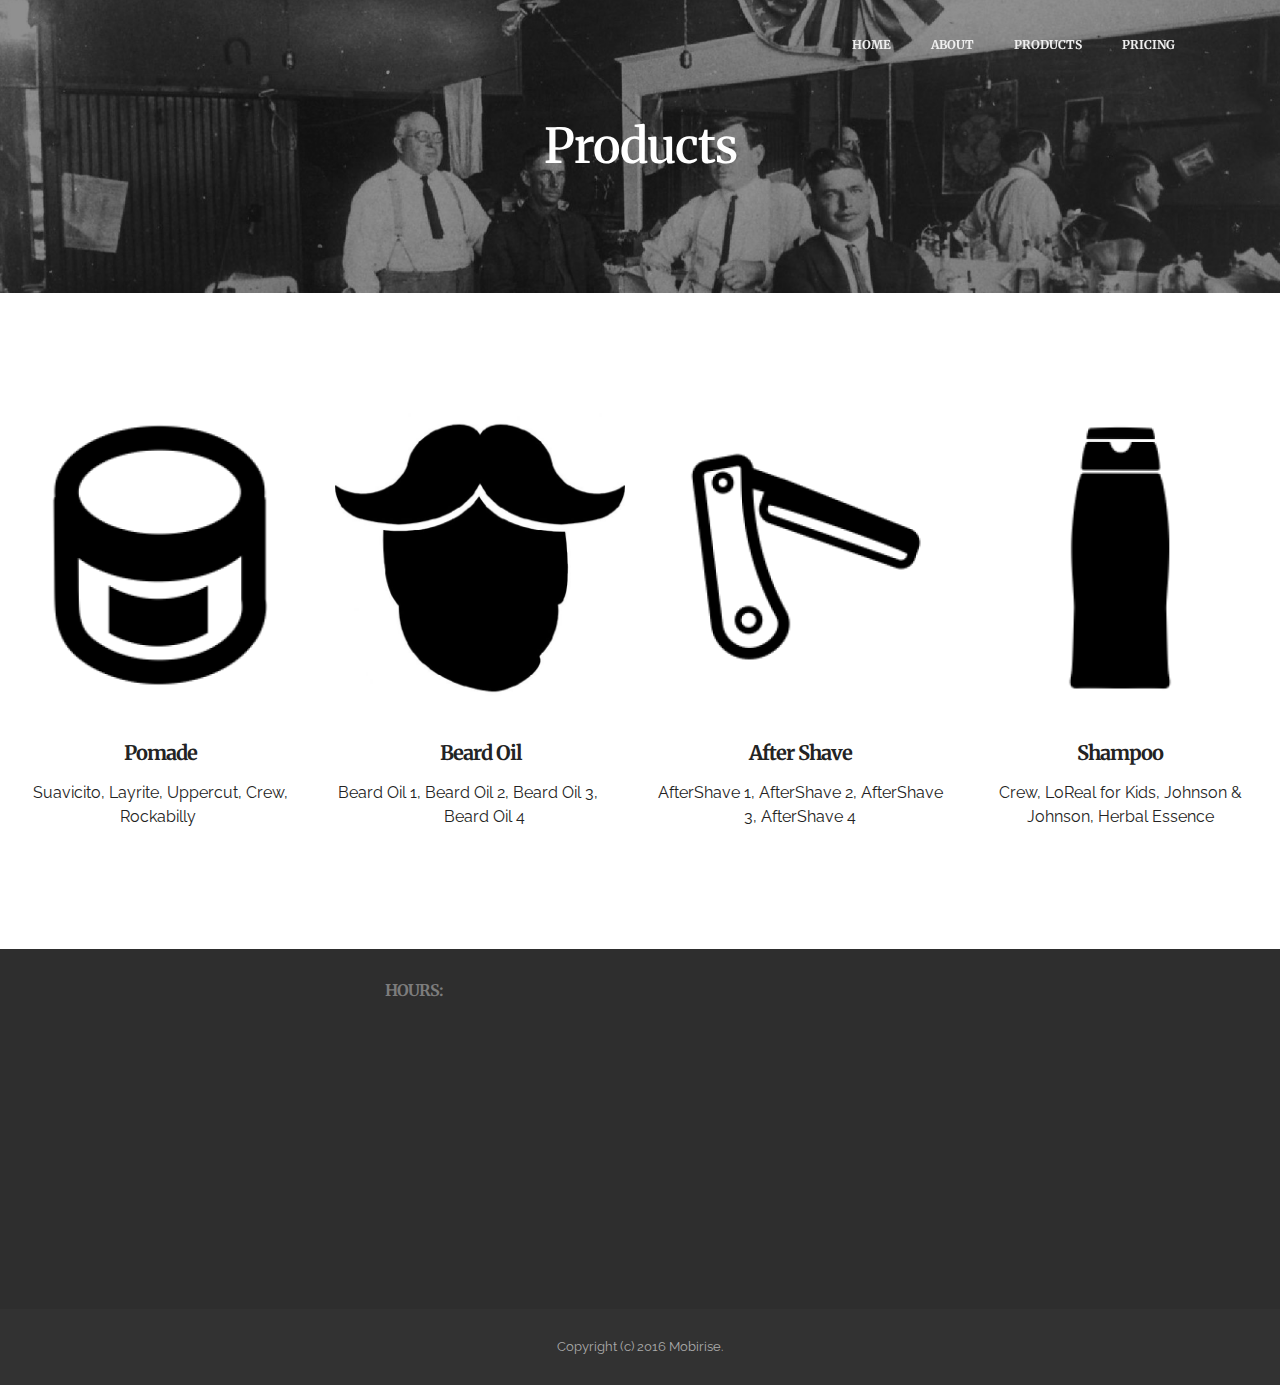
<file: Products.html>
<!DOCTYPE html>
<html>
<head>
  <!-- Site made with Mobirise Website Builder v3.12.1, https://mobirise.com -->
  <meta charset="UTF-8">
  <meta http-equiv="X-UA-Compatible" content="IE=edge">
  <meta name="generator" content="Mobirise v3.12.1, mobirise.com">
  <meta name="viewport" content="width=device-width, initial-scale=1">
  <link rel="shortcut icon" href="assets/images/9304-200-128x128.png" type="image/x-icon">
  <meta name="description" content="Male Grooming Products">
  <title>Products</title>
  <link rel="stylesheet" href="https://fonts.googleapis.com/css?family=Lora:400,700,400italic,700italic&amp;subset=latin">
  <link rel="stylesheet" href="https://fonts.googleapis.com/css?family=Montserrat:400,700">
  <link rel="stylesheet" href="https://fonts.googleapis.com/css?family=Raleway:100,100i,200,200i,300,300i,400,400i,500,500i,600,600i,700,700i,800,800i,900,900i">
  <link rel="stylesheet" href="assets/bootstrap-material-design-font/css/material.css">
  <link rel="stylesheet" href="assets/tether/tether.min.css">
  <link rel="stylesheet" href="assets/bootstrap/css/bootstrap.min.css">
  <link rel="stylesheet" href="assets/dropdown/css/style.css">
  <link rel="stylesheet" href="assets/animate.css/animate.min.css">
  <link rel="stylesheet" href="assets/theme/css/style.css">
  <link rel="stylesheet" href="assets/mobirise/css/mbr-additional.css" type="text/css">
  
  
  
</head>
<body>
<section id="menu-d">

    <nav class="navbar navbar-dropdown bg-color transparent">
        <div class="container">

            <div class="mbr-table">
                
                <div class="mbr-table-cell">

                    <button class="navbar-toggler pull-xs-right hidden-md-up" type="button" data-toggle="collapse" data-target="#exCollapsingNavbar">
                        <div class="hamburger-icon"></div>
                    </button>

                    <ul class="nav-dropdown collapse pull-xs-right nav navbar-nav navbar-toggleable-sm" id="exCollapsingNavbar"><li class="nav-item"><a class="nav-link link" href="home.html">HOME</a></li><li class="nav-item"><a class="nav-link link" href="About.html">ABOUT</a></li><li class="nav-item"><a class="nav-link link" href="Products.html">PRODUCTS</a></li><li class="nav-item"><a class="nav-link link" href="Pricing.html">PRICING</a></li></ul>
                    <button hidden="" class="navbar-toggler navbar-close" type="button" data-toggle="collapse" data-target="#exCollapsingNavbar">
                        <div class="close-icon"></div>
                    </button>

                </div>
            </div>

        </div>
    </nav>

</section>

<section class="engine"><a rel="external" href="https://mobirise.com">Mobirise Web Generator</a></section><section class="mbr-section article mbr-parallax-background mbr-after-navbar" id="msg-box8-r" style="background-image: url(assets/images/texasrichardson-barbershop-2000x1402.jpg); padding-top: 120px; padding-bottom: 120px;">

    <div class="mbr-overlay" style="opacity: 0.5; background-color: rgb(34, 34, 34);">
    </div>
    <div class="container">
        <div class="row">
            <div class="col-md-8 col-md-offset-2 text-xs-center">
                <h3 class="mbr-section-title display-2">Products</h3>
                
                
            </div>
        </div>
    </div>

</section>

<section class="mbr-cards mbr-section mbr-section-nopadding" id="features3-t" style="background-color: rgb(255, 255, 255);">

    

    <div class="mbr-cards-row row">
        <div class="mbr-cards-col col-xs-12 col-lg-3" style="padding-top: 120px; padding-bottom: 120px;">
            <div class="container">
              <div class="card cart-block">
                  <div class="card-img"><img src="assets/images/55474-600x600.png" class="card-img-top"></div>
                  <div class="card-block">
                    <h4 class="card-title">Pomade</h4>
                    <h5 class="card-subtitle"></h5>
                    <p class="card-text">Suavicito, Layrite, Uppercut, Crew, Rockabilly&nbsp;</p>
                    
                    </div>
                </div>
            </div>
        </div>
        <div class="mbr-cards-col col-xs-12 col-lg-3" style="padding-top: 120px; padding-bottom: 120px;">
            <div class="container">
                <div class="card cart-block">
                    <div class="card-img"><img src="assets/images/mustache-and-beard-black-shapes-318-600x600.jpg" class="card-img-top"></div>
                    <div class="card-block">
                        <h4 class="card-title">Beard Oil</h4>
                        <h5 class="card-subtitle"></h5>
                        <p class="card-text">Beard Oil 1, Beard Oil 2, Beard Oil 3, &nbsp; &nbsp; &nbsp; &nbsp; Beard Oil 4</p>
                        
                    </div>
                </div>
            </div>
        </div>
        <div class="mbr-cards-col col-xs-12 col-lg-3" style="padding-top: 120px; padding-bottom: 120px;">
            <div class="container">
                <div class="card cart-block">
                    <div class="card-img"><img src="assets/images/171276-600x600.png" class="card-img-top"></div>
                    <div class="card-block">
                        <h4 class="card-title">After Shave</h4>
                        <h5 class="card-subtitle"></h5>
                        <p class="card-text">AfterShave 1,&nbsp;AfterShave 2, AfterShave 3, AfterShave 4</p>
                        
                    </div>
                </div>
            </div>
        </div>
        <div class="mbr-cards-col col-xs-12 col-lg-3" style="padding-top: 120px; padding-bottom: 120px;">
            <div class="container">
                <div class="card cart-block">
                    <div class="card-img"><img src="assets/images/32809-600x600.png" class="card-img-top"></div>
                    <div class="card-block">
                        <h4 class="card-title">Shampoo</h4>
                        <h5 class="card-subtitle"></h5>
                        <p class="card-text">Crew, LoReal for Kids, Johnson &amp; Johnson, Herbal Essence<br></p>
                        
                    </div>
                </div>
            </div>
        </div>
        
        
    </div>
</section>

<section class="mbr-section mbr-section-md-padding mbr-footer footer2" id="contacts2-a" style="background-color: rgb(46, 46, 46); padding-top: 30px; padding-bottom: 30px;">
    
    <div class="container">
        <div class="row">
            <div class="mbr-footer-content col-xs-12 col-md-3">
                <p><strong>ADDRESS:</strong><br>
943 Mass. St.<br>
Lawrence,KS 66044<br><br><br>
<strong>CONTACTS:</strong><br>
Email: danshaveparlor@gmail.com<br>
Phone: +1 785 331 6010<br><br></p>
            </div>
            <div class="mbr-footer-content col-xs-12 col-md-3"><strong>HOURS:</strong><ul><li>Mon-Fri: 8am - 5pm</li><li><a class="text-white" href="https://mobirise.com/mobirise-free-win.zip">S</a>aturday: 9am - 5pm</li><li><a class="text-white" href="https://mobirise.com/mobirise-free-mac.zip">S</a>unday/Monday: Closed</li></ul></div>
            <div class="col-xs-12 col-md-6">
                <div class="mbr-map"><iframe frameborder="0" style="border:0" src="https://www.google.com/maps/embed/v1/place?key=AIzaSyA0Dx_boXQiwvdz8sJHoYeZNVTdoWONYkU&amp;q=place_id:ChIJ3-DUxVpvv4cRdRAQ05CBT3U" allowfullscreen=""></iframe></div>
            </div>
        </div>
    </div>
</section>

<footer class="mbr-small-footer mbr-section mbr-section-nopadding" id="footer1-b" style="background-color: rgb(50, 50, 50); padding-top: 1.75rem; padding-bottom: 1.75rem;">
    
    <div class="container">
        <p class="text-xs-center">Copyright (c) 2016 Mobirise.</p>
    </div>
</footer>


  <script src="assets/web/assets/jquery/jquery.min.js"></script>
  <script src="assets/tether/tether.min.js"></script>
  <script src="assets/bootstrap/js/bootstrap.min.js"></script>
  <script src="assets/smooth-scroll/smooth-scroll.js"></script>
  <script src="assets/dropdown/js/script.min.js"></script>
  <script src="assets/touch-swipe/jquery.touch-swipe.min.js"></script>
  <script src="assets/viewport-checker/jquery.viewportchecker.js"></script>
  <script src="assets/jarallax/jarallax.js"></script>
  <script src="assets/theme/js/script.js"></script>
  
  
  <input name="animation" type="hidden">
   <div id="scrollToTop" class="scrollToTop mbr-arrow-up"><a style="text-align: center;"><i class="mbr-arrow-up-icon"></i></a></div>
  </body>
</html>
</file>
<file: assets/bootstrap-material-design-font/css/material.css>
@font-face {
  font-family: 'Material-Design-Icons';
  src: url('../fonts/Material-Design-Icons.eot?3ocs8m');
  src: url('../fonts/Material-Design-Icons.eot?#iefix3ocs8m') format('embedded-opentype'), url('../fonts/Material-Design-Icons.woff?3ocs8m') format('woff'), url('../fonts/Material-Design-Icons.ttf?3ocs8m') format('truetype'), url('../fonts/Material-Design-Icons.svg?3ocs8m#Material-Design-Icons') format('svg');
  font-weight: normal;
  font-style: normal;
}
[class^="mdi-"],
[class*="mdi-"] {
  speak: none;
  display: inline-block;
  font-style: normal;
  font-variant:normal;
  font-weight:normal;
  /*font-size:24px;*/
  line-height:1;
  font-family:'Material-Design-Icons' !important;
  text-rendering: auto;
  
  -webkit-font-smoothing: antialiased;
  -moz-osx-font-smoothing: grayscale;
  -webkit-transform: translate(0, 0);
      -ms-transform: translate(0, 0);
          transform: translate(0, 0);
}
[class^="mdi-"]:before,
[class*="mdi-"]:before {
  display: inline-block;
  speak: none;
  text-decoration: inherit;
}
[class^="mdi-"].pull-left,
[class*="mdi-"].pull-left {
  margin-right: .3em;
}
[class^="mdi-"].pull-right,
[class*="mdi-"].pull-right {
  margin-left: .3em;
}
[class^="mdi-"].mdi-lg:before,
[class*="mdi-"].mdi-lg:before,
[class^="mdi-"].mdi-lg:after,
[class*="mdi-"].mdi-lg:after {
  font-size: 1.33333333em;
  line-height: 0.75em;
  vertical-align: -15%;
}
[class^="mdi-"].mdi-2x:before,
[class*="mdi-"].mdi-2x:before,
[class^="mdi-"].mdi-2x:after,
[class*="mdi-"].mdi-2x:after {
  font-size: 2em;
}
[class^="mdi-"].mdi-3x:before,
[class*="mdi-"].mdi-3x:before,
[class^="mdi-"].mdi-3x:after,
[class*="mdi-"].mdi-3x:after {
  font-size: 3em;
}
[class^="mdi-"].mdi-4x:before,
[class*="mdi-"].mdi-4x:before,
[class^="mdi-"].mdi-4x:after,
[class*="mdi-"].mdi-4x:after {
  font-size: 4em;
}
[class^="mdi-"].mdi-5x:before,
[class*="mdi-"].mdi-5x:before,
[class^="mdi-"].mdi-5x:after,
[class*="mdi-"].mdi-5x:after {
  font-size: 5em;
}
[class^="mdi-device-signal-cellular-"]:after,
[class^="mdi-device-battery-"]:after,
[class^="mdi-device-battery-charging-"]:after,
[class^="mdi-device-signal-cellular-connected-no-internet-"]:after,
[class^="mdi-device-signal-wifi-"]:after,
[class^="mdi-device-signal-wifi-statusbar-not-connected"]:after,
.mdi-device-network-wifi:after {
  opacity: .3;
  position: absolute;
  left: 0;
  top: 0;
  z-index: 1;
  display: inline-block;
  speak: none;
  text-decoration: inherit;
}
[class^="mdi-device-signal-cellular-"]:after {
  content: "\e758";
}
[class^="mdi-device-battery-"]:after {
  content: "\e735";
}
[class^="mdi-device-battery-charging-"]:after {
  content: "\e733";
}
[class^="mdi-device-signal-cellular-connected-no-internet-"]:after {
  content: "\e75d";
}
[class^="mdi-device-signal-wifi-"]:after,
.mdi-device-network-wifi:after {
  content: "\e765";
}
[class^="mdi-device-signal-wifi-statusbasr-not-connected"]:after {
  content: "\e8f7";
}
.mdi-device-signal-cellular-off:after,
.mdi-device-signal-cellular-null:after,
.mdi-device-signal-cellular-no-sim:after,
.mdi-device-signal-wifi-off:after,
.mdi-device-signal-wifi-4-bar:after,
.mdi-device-signal-cellular-4-bar:after,
.mdi-device-battery-alert:after,
.mdi-device-signal-cellular-connected-no-internet-4-bar:after,
.mdi-device-battery-std:after,
.mdi-device-battery-full .mdi-device-battery-unknown:after {
  content: "";
}
.mdi-fw {
  width: 1.28571429em;
  text-align: center;
}
.mdi-ul {
  padding-left: 0;
  margin-left: 2.14285714em;
  list-style-type: none;
}
.mdi-ul > li {
  position: relative;
}
.mdi-li {
  position: absolute;
  left: -2.14285714em;
  width: 2.14285714em;
  top: 0.14285714em;
  text-align: center;
}
.mdi-li.mdi-lg {
  left: -1.85714286em;
}
.mdi-border {
  padding: .2em .25em .15em;
  border: solid 0.08em #eeeeee;
  border-radius: .1em;
}
.mdi-spin {
  -webkit-animation: mdi-spin 2s infinite linear;
  animation: mdi-spin 2s infinite linear;
  -webkit-transform-origin: 50% 50%;
  -ms-transform-origin: 50% 50%;
      transform-origin: 50% 50%;
}
.mdi-pulse {
  -webkit-animation: mdi-spin 1s steps(8) infinite;
  animation: mdi-spin 1s steps(8) infinite;
  -webkit-transform-origin: 50% 50%;
  -ms-transform-origin: 50% 50%;
      transform-origin: 50% 50%;
}
@-webkit-keyframes mdi-spin {
  0% {
    -webkit-transform: rotate(0deg);
    transform: rotate(0deg);
  }
  100% {
    -webkit-transform: rotate(359deg);
    transform: rotate(359deg);
  }
}
@keyframes mdi-spin {
  0% {
    -webkit-transform: rotate(0deg);
    transform: rotate(0deg);
  }
  100% {
    -webkit-transform: rotate(359deg);
    transform: rotate(359deg);
  }
}
.mdi-rotate-90 {
  filter: progid:DXImageTransform.Microsoft.BasicImage(rotation=1);
  -webkit-transform: rotate(90deg);
  -ms-transform: rotate(90deg);
  transform: rotate(90deg);
}
.mdi-rotate-180 {
  filter: progid:DXImageTransform.Microsoft.BasicImage(rotation=2);
  -webkit-transform: rotate(180deg);
  -ms-transform: rotate(180deg);
  transform: rotate(180deg);
}
.mdi-rotate-270 {
  filter: progid:DXImageTransform.Microsoft.BasicImage(rotation=3);
  -webkit-transform: rotate(270deg);
  -ms-transform: rotate(270deg);
  transform: rotate(270deg);
}
.mdi-flip-horizontal {
  filter: progid:DXImageTransform.Microsoft.BasicImage(rotation=0, mirror=1);
  -webkit-transform: scale(-1, 1);
  -ms-transform: scale(-1, 1);
  transform: scale(-1, 1);
}
.mdi-flip-vertical {
  filter: progid:DXImageTransform.Microsoft.BasicImage(rotation=2, mirror=1);
  -webkit-transform: scale(1, -1);
  -ms-transform: scale(1, -1);
  transform: scale(1, -1);
}
:root .mdi-rotate-90,
:root .mdi-rotate-180,
:root .mdi-rotate-270,
:root .mdi-flip-horizontal,
:root .mdi-flip-vertical {
  -webkit-filter: none;
          filter: none;
}
.mdi-stack {
  position: relative;
  display: inline-block;
  width: 2em;
  height: 2em;
  line-height: 2em;
  vertical-align: middle;
}
.mdi-stack-1x,
.mdi-stack-2x {
  position: absolute;
  left: 0;
  width: 100%;
  text-align: center;
}
.mdi-stack-1x {
  line-height: inherit;
}
.mdi-stack-2x {
  font-size: 2em;
}
.mdi-inverse {
  color: #ffffff;
}
/* Start Icons */
.mdi-action-3d-rotation:before {
  content: "\e600";
}
.mdi-action-accessibility:before {
  content: "\e601";
}
.mdi-action-account-balance-wallet:before {
  content: "\e602";
}
.mdi-action-account-balance:before {
  content: "\e603";
}
.mdi-action-account-box:before {
  content: "\e604";
}
.mdi-action-account-child:before {
  content: "\e605";
}
.mdi-action-account-circle:before {
  content: "\e606";
}
.mdi-action-add-shopping-cart:before {
  content: "\e607";
}
.mdi-action-alarm-add:before {
  content: "\e608";
}
.mdi-action-alarm-off:before {
  content: "\e609";
}
.mdi-action-alarm-on:before {
  content: "\e60a";
}
.mdi-action-alarm:before {
  content: "\e60b";
}
.mdi-action-android:before {
  content: "\e60c";
}
.mdi-action-announcement:before {
  content: "\e60d";
}
.mdi-action-aspect-ratio:before {
  content: "\e60e";
}
.mdi-action-assessment:before {
  content: "\e60f";
}
.mdi-action-assignment-ind:before {
  content: "\e610";
}
.mdi-action-assignment-late:before {
  content: "\e611";
}
.mdi-action-assignment-return:before {
  content: "\e612";
}
.mdi-action-assignment-returned:before {
  content: "\e613";
}
.mdi-action-assignment-turned-in:before {
  content: "\e614";
}
.mdi-action-assignment:before {
  content: "\e615";
}
.mdi-action-autorenew:before {
  content: "\e616";
}
.mdi-action-backup:before {
  content: "\e617";
}
.mdi-action-book:before {
  content: "\e618";
}
.mdi-action-bookmark-outline:before {
  content: "\e619";
}
.mdi-action-bookmark:before {
  content: "\e61a";
}
.mdi-action-bug-report:before {
  content: "\e61b";
}
.mdi-action-cached:before {
  content: "\e61c";
}
.mdi-action-check-circle:before {
  content: "\e61d";
}
.mdi-action-class:before {
  content: "\e61e";
}
.mdi-action-credit-card:before {
  content: "\e61f";
}
.mdi-action-dashboard:before {
  content: "\e620";
}
.mdi-action-delete:before {
  content: "\e621";
}
.mdi-action-description:before {
  content: "\e622";
}
.mdi-action-dns:before {
  content: "\e623";
}
.mdi-action-done-all:before {
  content: "\e624";
}
.mdi-action-done:before {
  content: "\e625";
}
.mdi-action-event:before {
  content: "\e626";
}
.mdi-action-exit-to-app:before {
  content: "\e627";
}
.mdi-action-explore:before {
  content: "\e628";
}
.mdi-action-extension:before {
  content: "\e629";
}
.mdi-action-face-unlock:before {
  content: "\e62a";
}
.mdi-action-favorite-outline:before {
  content: "\e62b";
}
.mdi-action-favorite:before {
  content: "\e62c";
}
.mdi-action-find-in-page:before {
  content: "\e62d";
}
.mdi-action-find-replace:before {
  content: "\e62e";
}
.mdi-action-flip-to-back:before {
  content: "\e62f";
}
.mdi-action-flip-to-front:before {
  content: "\e630";
}
.mdi-action-get-app:before {
  content: "\e631";
}
.mdi-action-grade:before {
  content: "\e632";
}
.mdi-action-group-work:before {
  content: "\e633";
}
.mdi-action-help:before {
  content: "\e634";
}
.mdi-action-highlight-remove:before {
  content: "\e635";
}
.mdi-action-history:before {
  content: "\e636";
}
.mdi-action-home:before {
  content: "\e637";
}
.mdi-action-https:before {
  content: "\e638";
}
.mdi-action-info-outline:before {
  content: "\e639";
}
.mdi-action-info:before {
  content: "\e63a";
}
.mdi-action-input:before {
  content: "\e63b";
}
.mdi-action-invert-colors:before {
  content: "\e63c";
}
.mdi-action-label-outline:before {
  content: "\e63d";
}
.mdi-action-label:before {
  content: "\e63e";
}
.mdi-action-language:before {
  content: "\e63f";
}
.mdi-action-launch:before {
  content: "\e640";
}
.mdi-action-list:before {
  content: "\e641";
}
.mdi-action-lock-open:before {
  content: "\e642";
}
.mdi-action-lock-outline:before {
  content: "\e643";
}
.mdi-action-lock:before {
  content: "\e644";
}
.mdi-action-loyalty:before {
  content: "\e645";
}
.mdi-action-markunread-mailbox:before {
  content: "\e646";
}
.mdi-action-note-add:before {
  content: "\e647";
}
.mdi-action-open-in-browser:before {
  content: "\e648";
}
.mdi-action-open-in-new:before {
  content: "\e649";
}
.mdi-action-open-with:before {
  content: "\e64a";
}
.mdi-action-pageview:before {
  content: "\e64b";
}
.mdi-action-payment:before {
  content: "\e64c";
}
.mdi-action-perm-camera-mic:before {
  content: "\e64d";
}
.mdi-action-perm-contact-cal:before {
  content: "\e64e";
}
.mdi-action-perm-data-setting:before {
  content: "\e64f";
}
.mdi-action-perm-device-info:before {
  content: "\e650";
}
.mdi-action-perm-identity:before {
  content: "\e651";
}
.mdi-action-perm-media:before {
  content: "\e652";
}
.mdi-action-perm-phone-msg:before {
  content: "\e653";
}
.mdi-action-perm-scan-wifi:before {
  content: "\e654";
}
.mdi-action-picture-in-picture:before {
  content: "\e655";
}
.mdi-action-polymer:before {
  content: "\e656";
}
.mdi-action-print:before {
  content: "\e657";
}
.mdi-action-query-builder:before {
  content: "\e658";
}
.mdi-action-question-answer:before {
  content: "\e659";
}
.mdi-action-receipt:before {
  content: "\e65a";
}
.mdi-action-redeem:before {
  content: "\e65b";
}
.mdi-action-reorder:before {
  content: "\e65c";
}
.mdi-action-report-problem:before {
  content: "\e65d";
}
.mdi-action-restore:before {
  content: "\e65e";
}
.mdi-action-room:before {
  content: "\e65f";
}
.mdi-action-schedule:before {
  content: "\e660";
}
.mdi-action-search:before {
  content: "\e661";
}
.mdi-action-settings-applications:before {
  content: "\e662";
}
.mdi-action-settings-backup-restore:before {
  content: "\e663";
}
.mdi-action-settings-bluetooth:before {
  content: "\e664";
}
.mdi-action-settings-cell:before {
  content: "\e665";
}
.mdi-action-settings-display:before {
  content: "\e666";
}
.mdi-action-settings-ethernet:before {
  content: "\e667";
}
.mdi-action-settings-input-antenna:before {
  content: "\e668";
}
.mdi-action-settings-input-component:before {
  content: "\e669";
}
.mdi-action-settings-input-composite:before {
  content: "\e66a";
}
.mdi-action-settings-input-hdmi:before {
  content: "\e66b";
}
.mdi-action-settings-input-svideo:before {
  content: "\e66c";
}
.mdi-action-settings-overscan:before {
  content: "\e66d";
}
.mdi-action-settings-phone:before {
  content: "\e66e";
}
.mdi-action-settings-power:before {
  content: "\e66f";
}
.mdi-action-settings-remote:before {
  content: "\e670";
}
.mdi-action-settings-voice:before {
  content: "\e671";
}
.mdi-action-settings:before {
  content: "\e672";
}
.mdi-action-shop-two:before {
  content: "\e673";
}
.mdi-action-shop:before {
  content: "\e674";
}
.mdi-action-shopping-basket:before {
  content: "\e675";
}
.mdi-action-shopping-cart:before {
  content: "\e676";
}
.mdi-action-speaker-notes:before {
  content: "\e677";
}
.mdi-action-spellcheck:before {
  content: "\e678";
}
.mdi-action-star-rate:before {
  content: "\e679";
}
.mdi-action-stars:before {
  content: "\e67a";
}
.mdi-action-store:before {
  content: "\e67b";
}
.mdi-action-subject:before {
  content: "\e67c";
}
.mdi-action-supervisor-account:before {
  content: "\e67d";
}
.mdi-action-swap-horiz:before {
  content: "\e67e";
}
.mdi-action-swap-vert-circle:before {
  content: "\e67f";
}
.mdi-action-swap-vert:before {
  content: "\e680";
}
.mdi-action-system-update-tv:before {
  content: "\e681";
}
.mdi-action-tab-unselected:before {
  content: "\e682";
}
.mdi-action-tab:before {
  content: "\e683";
}
.mdi-action-theaters:before {
  content: "\e684";
}
.mdi-action-thumb-down:before {
  content: "\e685";
}
.mdi-action-thumb-up:before {
  content: "\e686";
}
.mdi-action-thumbs-up-down:before {
  content: "\e687";
}
.mdi-action-toc:before {
  content: "\e688";
}
.mdi-action-today:before {
  content: "\e689";
}
.mdi-action-track-changes:before {
  content: "\e68a";
}
.mdi-action-translate:before {
  content: "\e68b";
}
.mdi-action-trending-down:before {
  content: "\e68c";
}
.mdi-action-trending-neutral:before {
  content: "\e68d";
}
.mdi-action-trending-up:before {
  content: "\e68e";
}
.mdi-action-turned-in-not:before {
  content: "\e68f";
}
.mdi-action-turned-in:before {
  content: "\e690";
}
.mdi-action-verified-user:before {
  content: "\e691";
}
.mdi-action-view-agenda:before {
  content: "\e692";
}
.mdi-action-view-array:before {
  content: "\e693";
}
.mdi-action-view-carousel:before {
  content: "\e694";
}
.mdi-action-view-column:before {
  content: "\e695";
}
.mdi-action-view-day:before {
  content: "\e696";
}
.mdi-action-view-headline:before {
  content: "\e697";
}
.mdi-action-view-list:before {
  content: "\e698";
}
.mdi-action-view-module:before {
  content: "\e699";
}
.mdi-action-view-quilt:before {
  content: "\e69a";
}
.mdi-action-view-stream:before {
  content: "\e69b";
}
.mdi-action-view-week:before {
  content: "\e69c";
}
.mdi-action-visibility-off:before {
  content: "\e69d";
}
.mdi-action-visibility:before {
  content: "\e69e";
}
.mdi-action-wallet-giftcard:before {
  content: "\e69f";
}
.mdi-action-wallet-membership:before {
  content: "\e6a0";
}
.mdi-action-wallet-travel:before {
  content: "\e6a1";
}
.mdi-action-work:before {
  content: "\e6a2";
}
.mdi-alert-error:before {
  content: "\e6a3";
}
.mdi-alert-warning:before {
  content: "\e6a4";
}
.mdi-av-album:before {
  content: "\e6a5";
}
.mdi-av-closed-caption:before {
  content: "\e6a6";
}
.mdi-av-equalizer:before {
  content: "\e6a7";
}
.mdi-av-explicit:before {
  content: "\e6a8";
}
.mdi-av-fast-forward:before {
  content: "\e6a9";
}
.mdi-av-fast-rewind:before {
  content: "\e6aa";
}
.mdi-av-games:before {
  content: "\e6ab";
}
.mdi-av-hearing:before {
  content: "\e6ac";
}
.mdi-av-high-quality:before {
  content: "\e6ad";
}
.mdi-av-loop:before {
  content: "\e6ae";
}
.mdi-av-mic-none:before {
  content: "\e6af";
}
.mdi-av-mic-off:before {
  content: "\e6b0";
}
.mdi-av-mic:before {
  content: "\e6b1";
}
.mdi-av-movie:before {
  content: "\e6b2";
}
.mdi-av-my-library-add:before {
  content: "\e6b3";
}
.mdi-av-my-library-books:before {
  content: "\e6b4";
}
.mdi-av-my-library-music:before {
  content: "\e6b5";
}
.mdi-av-new-releases:before {
  content: "\e6b6";
}
.mdi-av-not-interested:before {
  content: "\e6b7";
}
.mdi-av-pause-circle-fill:before {
  content: "\e6b8";
}
.mdi-av-pause-circle-outline:before {
  content: "\e6b9";
}
.mdi-av-pause:before {
  content: "\e6ba";
}
.mdi-av-play-arrow:before {
  content: "\e6bb";
}
.mdi-av-play-circle-fill:before {
  content: "\e6bc";
}
.mdi-av-play-circle-outline:before {
  content: "\e6bd";
}
.mdi-av-play-shopping-bag:before {
  content: "\e6be";
}
.mdi-av-playlist-add:before {
  content: "\e6bf";
}
.mdi-av-queue-music:before {
  content: "\e6c0";
}
.mdi-av-queue:before {
  content: "\e6c1";
}
.mdi-av-radio:before {
  content: "\e6c2";
}
.mdi-av-recent-actors:before {
  content: "\e6c3";
}
.mdi-av-repeat-one:before {
  content: "\e6c4";
}
.mdi-av-repeat:before {
  content: "\e6c5";
}
.mdi-av-replay:before {
  content: "\e6c6";
}
.mdi-av-shuffle:before {
  content: "\e6c7";
}
.mdi-av-skip-next:before {
  content: "\e6c8";
}
.mdi-av-skip-previous:before {
  content: "\e6c9";
}
.mdi-av-snooze:before {
  content: "\e6ca";
}
.mdi-av-stop:before {
  content: "\e6cb";
}
.mdi-av-subtitles:before {
  content: "\e6cc";
}
.mdi-av-surround-sound:before {
  content: "\e6cd";
}
.mdi-av-timer:before {
  content: "\e6ce";
}
.mdi-av-video-collection:before {
  content: "\e6cf";
}
.mdi-av-videocam-off:before {
  content: "\e6d0";
}
.mdi-av-videocam:before {
  content: "\e6d1";
}
.mdi-av-volume-down:before {
  content: "\e6d2";
}
.mdi-av-volume-mute:before {
  content: "\e6d3";
}
.mdi-av-volume-off:before {
  content: "\e6d4";
}
.mdi-av-volume-up:before {
  content: "\e6d5";
}
.mdi-av-web:before {
  content: "\e6d6";
}
.mdi-communication-business:before {
  content: "\e6d7";
}
.mdi-communication-call-end:before {
  content: "\e6d8";
}
.mdi-communication-call-made:before {
  content: "\e6d9";
}
.mdi-communication-call-merge:before {
  content: "\e6da";
}
.mdi-communication-call-missed:before {
  content: "\e6db";
}
.mdi-communication-call-received:before {
  content: "\e6dc";
}
.mdi-communication-call-split:before {
  content: "\e6dd";
}
.mdi-communication-call:before {
  content: "\e6de";
}
.mdi-communication-chat:before {
  content: "\e6df";
}
.mdi-communication-clear-all:before {
  content: "\e6e0";
}
.mdi-communication-comment:before {
  content: "\e6e1";
}
.mdi-communication-contacts:before {
  content: "\e6e2";
}
.mdi-communication-dialer-sip:before {
  content: "\e6e3";
}
.mdi-communication-dialpad:before {
  content: "\e6e4";
}
.mdi-communication-dnd-on:before {
  content: "\e6e5";
}
.mdi-communication-email:before {
  content: "\e6e6";
}
.mdi-communication-forum:before {
  content: "\e6e7";
}
.mdi-communication-import-export:before {
  content: "\e6e8";
}
.mdi-communication-invert-colors-off:before {
  content: "\e6e9";
}
.mdi-communication-invert-colors-on:before {
  content: "\e6ea";
}
.mdi-communication-live-help:before {
  content: "\e6eb";
}
.mdi-communication-location-off:before {
  content: "\e6ec";
}
.mdi-communication-location-on:before {
  content: "\e6ed";
}
.mdi-communication-message:before {
  content: "\e6ee";
}
.mdi-communication-messenger:before {
  content: "\e6ef";
}
.mdi-communication-no-sim:before {
  content: "\e6f0";
}
.mdi-communication-phone:before {
  content: "\e6f1";
}
.mdi-communication-portable-wifi-off:before {
  content: "\e6f2";
}
.mdi-communication-quick-contacts-dialer:before {
  content: "\e6f3";
}
.mdi-communication-quick-contacts-mail:before {
  content: "\e6f4";
}
.mdi-communication-ring-volume:before {
  content: "\e6f5";
}
.mdi-communication-stay-current-landscape:before {
  content: "\e6f6";
}
.mdi-communication-stay-current-portrait:before {
  content: "\e6f7";
}
.mdi-communication-stay-primary-landscape:before {
  content: "\e6f8";
}
.mdi-communication-stay-primary-portrait:before {
  content: "\e6f9";
}
.mdi-communication-swap-calls:before {
  content: "\e6fa";
}
.mdi-communication-textsms:before {
  content: "\e6fb";
}
.mdi-communication-voicemail:before {
  content: "\e6fc";
}
.mdi-communication-vpn-key:before {
  content: "\e6fd";
}
.mdi-content-add-box:before {
  content: "\e6fe";
}
.mdi-content-add-circle-outline:before {
  content: "\e6ff";
}
.mdi-content-add-circle:before {
  content: "\e700";
}
.mdi-content-add:before {
  content: "\e701";
}
.mdi-content-archive:before {
  content: "\e702";
}
.mdi-content-backspace:before {
  content: "\e703";
}
.mdi-content-block:before {
  content: "\e704";
}
.mdi-content-clear:before {
  content: "\e705";
}
.mdi-content-content-copy:before {
  content: "\e706";
}
.mdi-content-content-cut:before {
  content: "\e707";
}
.mdi-content-content-paste:before {
  content: "\e708";
}
.mdi-content-create:before {
  content: "\e709";
}
.mdi-content-drafts:before {
  content: "\e70a";
}
.mdi-content-filter-list:before {
  content: "\e70b";
}
.mdi-content-flag:before {
  content: "\e70c";
}
.mdi-content-forward:before {
  content: "\e70d";
}
.mdi-content-gesture:before {
  content: "\e70e";
}
.mdi-content-inbox:before {
  content: "\e70f";
}
.mdi-content-link:before {
  content: "\e710";
}
.mdi-content-mail:before {
  content: "\e711";
}
.mdi-content-markunread:before {
  content: "\e712";
}
.mdi-content-redo:before {
  content: "\e713";
}
.mdi-content-remove-circle-outline:before {
  content: "\e714";
}
.mdi-content-remove-circle:before {
  content: "\e715";
}
.mdi-content-remove:before {
  content: "\e716";
}
.mdi-content-reply-all:before {
  content: "\e717";
}
.mdi-content-reply:before {
  content: "\e718";
}
.mdi-content-report:before {
  content: "\e719";
}
.mdi-content-save:before {
  content: "\e71a";
}
.mdi-content-select-all:before {
  content: "\e71b";
}
.mdi-content-send:before {
  content: "\e71c";
}
.mdi-content-sort:before {
  content: "\e71d";
}
.mdi-content-text-format:before {
  content: "\e71e";
}
.mdi-content-undo:before {
  content: "\e71f";
}
.mdi-editor-attach-file:before {
  content: "\e776";
}
.mdi-editor-attach-money:before {
  content: "\e777";
}
.mdi-editor-border-all:before {
  content: "\e778";
}
.mdi-editor-border-bottom:before {
  content: "\e779";
}
.mdi-editor-border-clear:before {
  content: "\e77a";
}
.mdi-editor-border-color:before {
  content: "\e77b";
}
.mdi-editor-border-horizontal:before {
  content: "\e77c";
}
.mdi-editor-border-inner:before {
  content: "\e77d";
}
.mdi-editor-border-left:before {
  content: "\e77e";
}
.mdi-editor-border-outer:before {
  content: "\e77f";
}
.mdi-editor-border-right:before {
  content: "\e780";
}
.mdi-editor-border-style:before {
  content: "\e781";
}
.mdi-editor-border-top:before {
  content: "\e782";
}
.mdi-editor-border-vertical:before {
  content: "\e783";
}
.mdi-editor-format-align-center:before {
  content: "\e784";
}
.mdi-editor-format-align-justify:before {
  content: "\e785";
}
.mdi-editor-format-align-left:before {
  content: "\e786";
}
.mdi-editor-format-align-right:before {
  content: "\e787";
}
.mdi-editor-format-bold:before {
  content: "\e788";
}
.mdi-editor-format-clear:before {
  content: "\e789";
}
.mdi-editor-format-color-fill:before {
  content: "\e78a";
}
.mdi-editor-format-color-reset:before {
  content: "\e78b";
}
.mdi-editor-format-color-text:before {
  content: "\e78c";
}
.mdi-editor-format-indent-decrease:before {
  content: "\e78d";
}
.mdi-editor-format-indent-increase:before {
  content: "\e78e";
}
.mdi-editor-format-italic:before {
  content: "\e78f";
}
.mdi-editor-format-line-spacing:before {
  content: "\e790";
}
.mdi-editor-format-list-bulleted:before {
  content: "\e791";
}
.mdi-editor-format-list-numbered:before {
  content: "\e792";
}
.mdi-editor-format-paint:before {
  content: "\e793";
}
.mdi-editor-format-quote:before {
  content: "\e794";
}
.mdi-editor-format-size:before {
  content: "\e795";
}
.mdi-editor-format-strikethrough:before {
  content: "\e796";
}
.mdi-editor-format-textdirection-l-to-r:before {
  content: "\e797";
}
.mdi-editor-format-textdirection-r-to-l:before {
  content: "\e798";
}
.mdi-editor-format-underline:before {
  content: "\e799";
}
.mdi-editor-functions:before {
  content: "\e79a";
}
.mdi-editor-insert-chart:before {
  content: "\e79b";
}
.mdi-editor-insert-comment:before {
  content: "\e79c";
}
.mdi-editor-insert-drive-file:before {
  content: "\e79d";
}
.mdi-editor-insert-emoticon:before {
  content: "\e79e";
}
.mdi-editor-insert-invitation:before {
  content: "\e79f";
}
.mdi-editor-insert-link:before {
  content: "\e7a0";
}
.mdi-editor-insert-photo:before {
  content: "\e7a1";
}
.mdi-editor-merge-type:before {
  content: "\e7a2";
}
.mdi-editor-mode-comment:before {
  content: "\e7a3";
}
.mdi-editor-mode-edit:before {
  content: "\e7a4";
}
.mdi-editor-publish:before {
  content: "\e7a5";
}
.mdi-editor-vertical-align-bottom:before {
  content: "\e7a6";
}
.mdi-editor-vertical-align-center:before {
  content: "\e7a7";
}
.mdi-editor-vertical-align-top:before {
  content: "\e7a8";
}
.mdi-editor-wrap-text:before {
  content: "\e7a9";
}
.mdi-file-attachment:before {
  content: "\e7aa";
}
.mdi-file-cloud-circle:before {
  content: "\e7ab";
}
.mdi-file-cloud-done:before {
  content: "\e7ac";
}
.mdi-file-cloud-download:before {
  content: "\e7ad";
}
.mdi-file-cloud-off:before {
  content: "\e7ae";
}
.mdi-file-cloud-queue:before {
  content: "\e7af";
}
.mdi-file-cloud-upload:before {
  content: "\e7b0";
}
.mdi-file-cloud:before {
  content: "\e7b1";
}
.mdi-file-file-download:before {
  content: "\e7b2";
}
.mdi-file-file-upload:before {
  content: "\e7b3";
}
.mdi-file-folder-open:before {
  content: "\e7b4";
}
.mdi-file-folder-shared:before {
  content: "\e7b5";
}
.mdi-file-folder:before {
  content: "\e7b6";
}
.mdi-device-access-alarm:before {
  content: "\e720";
}
.mdi-device-access-alarms:before {
  content: "\e721";
}
.mdi-device-access-time:before {
  content: "\e722";
}
.mdi-device-add-alarm:before {
  content: "\e723";
}
.mdi-device-airplanemode-off:before {
  content: "\e724";
}
.mdi-device-airplanemode-on:before {
  content: "\e725";
}
.mdi-device-battery-20:before {
  content: "\e726";
}
.mdi-device-battery-30:before {
  content: "\e727";
}
.mdi-device-battery-50:before {
  content: "\e728";
}
.mdi-device-battery-60:before {
  content: "\e729";
}
.mdi-device-battery-80:before {
  content: "\e72a";
}
.mdi-device-battery-90:before {
  content: "\e72b";
}
.mdi-device-battery-alert:before {
  content: "\e72c";
}
.mdi-device-battery-charging-20:before {
  content: "\e72d";
}
.mdi-device-battery-charging-30:before {
  content: "\e72e";
}
.mdi-device-battery-charging-50:before {
  content: "\e72f";
}
.mdi-device-battery-charging-60:before {
  content: "\e730";
}
.mdi-device-battery-charging-80:before {
  content: "\e731";
}
.mdi-device-battery-charging-90:before {
  content: "\e732";
}
.mdi-device-battery-charging-full:before {
  content: "\e733";
}
.mdi-device-battery-full:before {
  content: "\e734";
}
.mdi-device-battery-std:before {
  content: "\e735";
}
.mdi-device-battery-unknown:before {
  content: "\e736";
}
.mdi-device-bluetooth-connected:before {
  content: "\e737";
}
.mdi-device-bluetooth-disabled:before {
  content: "\e738";
}
.mdi-device-bluetooth-searching:before {
  content: "\e739";
}
.mdi-device-bluetooth:before {
  content: "\e73a";
}
.mdi-device-brightness-auto:before {
  content: "\e73b";
}
.mdi-device-brightness-high:before {
  content: "\e73c";
}
.mdi-device-brightness-low:before {
  content: "\e73d";
}
.mdi-device-brightness-medium:before {
  content: "\e73e";
}
.mdi-device-data-usage:before {
  content: "\e73f";
}
.mdi-device-developer-mode:before {
  content: "\e740";
}
.mdi-device-devices:before {
  content: "\e741";
}
.mdi-device-dvr:before {
  content: "\e742";
}
.mdi-device-gps-fixed:before {
  content: "\e743";
}
.mdi-device-gps-not-fixed:before {
  content: "\e744";
}
.mdi-device-gps-off:before {
  content: "\e745";
}
.mdi-device-location-disabled:before {
  content: "\e746";
}
.mdi-device-location-searching:before {
  content: "\e747";
}
.mdi-device-multitrack-audio:before {
  content: "\e748";
}
.mdi-device-network-cell:before {
  content: "\e749";
}
.mdi-device-network-wifi:before {
  content: "\e74a";
}
.mdi-device-nfc:before {
  content: "\e74b";
}
.mdi-device-now-wallpaper:before {
  content: "\e74c";
}
.mdi-device-now-widgets:before {
  content: "\e74d";
}
.mdi-device-screen-lock-landscape:before {
  content: "\e74e";
}
.mdi-device-screen-lock-portrait:before {
  content: "\e74f";
}
.mdi-device-screen-lock-rotation:before {
  content: "\e750";
}
.mdi-device-screen-rotation:before {
  content: "\e751";
}
.mdi-device-sd-storage:before {
  content: "\e752";
}
.mdi-device-settings-system-daydream:before {
  content: "\e753";
}
.mdi-device-signal-cellular-0-bar:before {
  content: "\e754";
}
.mdi-device-signal-cellular-1-bar:before {
  content: "\e755";
}
.mdi-device-signal-cellular-2-bar:before {
  content: "\e756";
}
.mdi-device-signal-cellular-3-bar:before {
  content: "\e757";
}
.mdi-device-signal-cellular-4-bar:before {
  content: "\e758";
}
.mdi-signal-wifi-statusbar-connected-no-internet-after:before {
  content: "\e8f6";
}
.mdi-device-signal-cellular-connected-no-internet-0-bar:before {
  content: "\e759";
}
.mdi-device-signal-cellular-connected-no-internet-1-bar:before {
  content: "\e75a";
}
.mdi-device-signal-cellular-connected-no-internet-2-bar:before {
  content: "\e75b";
}
.mdi-device-signal-cellular-connected-no-internet-3-bar:before {
  content: "\e75c";
}
.mdi-device-signal-cellular-connected-no-internet-4-bar:before {
  content: "\e75d";
}
.mdi-device-signal-cellular-no-sim:before {
  content: "\e75e";
}
.mdi-device-signal-cellular-null:before {
  content: "\e75f";
}
.mdi-device-signal-cellular-off:before {
  content: "\e760";
}
.mdi-device-signal-wifi-0-bar:before {
  content: "\e761";
}
.mdi-device-signal-wifi-1-bar:before {
  content: "\e762";
}
.mdi-device-signal-wifi-2-bar:before {
  content: "\e763";
}
.mdi-device-signal-wifi-3-bar:before {
  content: "\e764";
}
.mdi-device-signal-wifi-4-bar:before {
  content: "\e765";
}
.mdi-device-signal-wifi-off:before {
  content: "\e766";
}
.mdi-device-signal-wifi-statusbar-1-bar:before {
  content: "\e767";
}
.mdi-device-signal-wifi-statusbar-2-bar:before {
  content: "\e768";
}
.mdi-device-signal-wifi-statusbar-3-bar:before {
  content: "\e769";
}
.mdi-device-signal-wifi-statusbar-4-bar:before {
  content: "\e76a";
}
.mdi-device-signal-wifi-statusbar-connected-no-internet-:before {
  content: "\e76b";
}
.mdi-device-signal-wifi-statusbar-connected-no-internet:before {
  content: "\e76f";
}
.mdi-device-signal-wifi-statusbar-connected-no-internet-2:before {
  content: "\e76c";
}
.mdi-device-signal-wifi-statusbar-connected-no-internet-3:before {
  content: "\e76d";
}
.mdi-device-signal-wifi-statusbar-connected-no-internet-4:before {
  content: "\e76e";
}
.mdi-signal-wifi-statusbar-not-connected-after:before {
  content: "\e8f7";
}
.mdi-device-signal-wifi-statusbar-not-connected:before {
  content: "\e770";
}
.mdi-device-signal-wifi-statusbar-null:before {
  content: "\e771";
}
.mdi-device-storage:before {
  content: "\e772";
}
.mdi-device-usb:before {
  content: "\e773";
}
.mdi-device-wifi-lock:before {
  content: "\e774";
}
.mdi-device-wifi-tethering:before {
  content: "\e775";
}
.mdi-hardware-cast-connected:before {
  content: "\e7b7";
}
.mdi-hardware-cast:before {
  content: "\e7b8";
}
.mdi-hardware-computer:before {
  content: "\e7b9";
}
.mdi-hardware-desktop-mac:before {
  content: "\e7ba";
}
.mdi-hardware-desktop-windows:before {
  content: "\e7bb";
}
.mdi-hardware-dock:before {
  content: "\e7bc";
}
.mdi-hardware-gamepad:before {
  content: "\e7bd";
}
.mdi-hardware-headset-mic:before {
  content: "\e7be";
}
.mdi-hardware-headset:before {
  content: "\e7bf";
}
.mdi-hardware-keyboard-alt:before {
  content: "\e7c0";
}
.mdi-hardware-keyboard-arrow-down:before {
  content: "\e7c1";
}
.mdi-hardware-keyboard-arrow-left:before {
  content: "\e7c2";
}
.mdi-hardware-keyboard-arrow-right:before {
  content: "\e7c3";
}
.mdi-hardware-keyboard-arrow-up:before {
  content: "\e7c4";
}
.mdi-hardware-keyboard-backspace:before {
  content: "\e7c5";
}
.mdi-hardware-keyboard-capslock:before {
  content: "\e7c6";
}
.mdi-hardware-keyboard-control:before {
  content: "\e7c7";
}
.mdi-hardware-keyboard-hide:before {
  content: "\e7c8";
}
.mdi-hardware-keyboard-return:before {
  content: "\e7c9";
}
.mdi-hardware-keyboard-tab:before {
  content: "\e7ca";
}
.mdi-hardware-keyboard-voice:before {
  content: "\e7cb";
}
.mdi-hardware-keyboard:before {
  content: "\e7cc";
}
.mdi-hardware-laptop-chromebook:before {
  content: "\e7cd";
}
.mdi-hardware-laptop-mac:before {
  content: "\e7ce";
}
.mdi-hardware-laptop-windows:before {
  content: "\e7cf";
}
.mdi-hardware-laptop:before {
  content: "\e7d0";
}
.mdi-hardware-memory:before {
  content: "\e7d1";
}
.mdi-hardware-mouse:before {
  content: "\e7d2";
}
.mdi-hardware-phone-android:before {
  content: "\e7d3";
}
.mdi-hardware-phone-iphone:before {
  content: "\e7d4";
}
.mdi-hardware-phonelink-off:before {
  content: "\e7d5";
}
.mdi-hardware-phonelink:before {
  content: "\e7d6";
}
.mdi-hardware-security:before {
  content: "\e7d7";
}
.mdi-hardware-sim-card:before {
  content: "\e7d8";
}
.mdi-hardware-smartphone:before {
  content: "\e7d9";
}
.mdi-hardware-speaker:before {
  content: "\e7da";
}
.mdi-hardware-tablet-android:before {
  content: "\e7db";
}
.mdi-hardware-tablet-mac:before {
  content: "\e7dc";
}
.mdi-hardware-tablet:before {
  content: "\e7dd";
}
.mdi-hardware-tv:before {
  content: "\e7de";
}
.mdi-hardware-watch:before {
  content: "\e7df";
}
.mdi-image-add-to-photos:before {
  content: "\e7e0";
}
.mdi-image-adjust:before {
  content: "\e7e1";
}
.mdi-image-assistant-photo:before {
  content: "\e7e2";
}
.mdi-image-audiotrack:before {
  content: "\e7e3";
}
.mdi-image-blur-circular:before {
  content: "\e7e4";
}
.mdi-image-blur-linear:before {
  content: "\e7e5";
}
.mdi-image-blur-off:before {
  content: "\e7e6";
}
.mdi-image-blur-on:before {
  content: "\e7e7";
}
.mdi-image-brightness-1:before {
  content: "\e7e8";
}
.mdi-image-brightness-2:before {
  content: "\e7e9";
}
.mdi-image-brightness-3:before {
  content: "\e7ea";
}
.mdi-image-brightness-4:before {
  content: "\e7eb";
}
.mdi-image-brightness-5:before {
  content: "\e7ec";
}
.mdi-image-brightness-6:before {
  content: "\e7ed";
}
.mdi-image-brightness-7:before {
  content: "\e7ee";
}
.mdi-image-brush:before {
  content: "\e7ef";
}
.mdi-image-camera-alt:before {
  content: "\e7f0";
}
.mdi-image-camera-front:before {
  content: "\e7f1";
}
.mdi-image-camera-rear:before {
  content: "\e7f2";
}
.mdi-image-camera-roll:before {
  content: "\e7f3";
}
.mdi-image-camera:before {
  content: "\e7f4";
}
.mdi-image-center-focus-strong:before {
  content: "\e7f5";
}
.mdi-image-center-focus-weak:before {
  content: "\e7f6";
}
.mdi-image-collections:before {
  content: "\e7f7";
}
.mdi-image-color-lens:before {
  content: "\e7f8";
}
.mdi-image-colorize:before {
  content: "\e7f9";
}
.mdi-image-compare:before {
  content: "\e7fa";
}
.mdi-image-control-point-duplicate:before {
  content: "\e7fb";
}
.mdi-image-control-point:before {
  content: "\e7fc";
}
.mdi-image-crop-3-2:before {
  content: "\e7fd";
}
.mdi-image-crop-5-4:before {
  content: "\e7fe";
}
.mdi-image-crop-7-5:before {
  content: "\e7ff";
}
.mdi-image-crop-16-9:before {
  content: "\e800";
}
.mdi-image-crop-din:before {
  content: "\e801";
}
.mdi-image-crop-free:before {
  content: "\e802";
}
.mdi-image-crop-landscape:before {
  content: "\e803";
}
.mdi-image-crop-original:before {
  content: "\e804";
}
.mdi-image-crop-portrait:before {
  content: "\e805";
}
.mdi-image-crop-square:before {
  content: "\e806";
}
.mdi-image-crop:before {
  content: "\e807";
}
.mdi-image-dehaze:before {
  content: "\e808";
}
.mdi-image-details:before {
  content: "\e809";
}
.mdi-image-edit:before {
  content: "\e80a";
}
.mdi-image-exposure-minus-1:before {
  content: "\e80b";
}
.mdi-image-exposure-minus-2:before {
  content: "\e80c";
}
.mdi-image-exposure-plus-1:before {
  content: "\e80d";
}
.mdi-image-exposure-plus-2:before {
  content: "\e80e";
}
.mdi-image-exposure-zero:before {
  content: "\e80f";
}
.mdi-image-exposure:before {
  content: "\e810";
}
.mdi-image-filter-1:before {
  content: "\e811";
}
.mdi-image-filter-2:before {
  content: "\e812";
}
.mdi-image-filter-3:before {
  content: "\e813";
}
.mdi-image-filter-4:before {
  content: "\e814";
}
.mdi-image-filter-5:before {
  content: "\e815";
}
.mdi-image-filter-6:before {
  content: "\e816";
}
.mdi-image-filter-7:before {
  content: "\e817";
}
.mdi-image-filter-8:before {
  content: "\e818";
}
.mdi-image-filter-9-plus:before {
  content: "\e819";
}
.mdi-image-filter-9:before {
  content: "\e81a";
}
.mdi-image-filter-b-and-w:before {
  content: "\e81b";
}
.mdi-image-filter-center-focus:before {
  content: "\e81c";
}
.mdi-image-filter-drama:before {
  content: "\e81d";
}
.mdi-image-filter-frames:before {
  content: "\e81e";
}
.mdi-image-filter-hdr:before {
  content: "\e81f";
}
.mdi-image-filter-none:before {
  content: "\e820";
}
.mdi-image-filter-tilt-shift:before {
  content: "\e821";
}
.mdi-image-filter-vintage:before {
  content: "\e822";
}
.mdi-image-filter:before {
  content: "\e823";
}
.mdi-image-flare:before {
  content: "\e824";
}
.mdi-image-flash-auto:before {
  content: "\e825";
}
.mdi-image-flash-off:before {
  content: "\e826";
}
.mdi-image-flash-on:before {
  content: "\e827";
}
.mdi-image-flip:before {
  content: "\e828";
}
.mdi-image-gradient:before {
  content: "\e829";
}
.mdi-image-grain:before {
  content: "\e82a";
}
.mdi-image-grid-off:before {
  content: "\e82b";
}
.mdi-image-grid-on:before {
  content: "\e82c";
}
.mdi-image-hdr-off:before {
  content: "\e82d";
}
.mdi-image-hdr-on:before {
  content: "\e82e";
}
.mdi-image-hdr-strong:before {
  content: "\e82f";
}
.mdi-image-hdr-weak:before {
  content: "\e830";
}
.mdi-image-healing:before {
  content: "\e831";
}
.mdi-image-image-aspect-ratio:before {
  content: "\e832";
}
.mdi-image-image:before {
  content: "\e833";
}
.mdi-image-iso:before {
  content: "\e834";
}
.mdi-image-landscape:before {
  content: "\e835";
}
.mdi-image-leak-add:before {
  content: "\e836";
}
.mdi-image-leak-remove:before {
  content: "\e837";
}
.mdi-image-lens:before {
  content: "\e838";
}
.mdi-image-looks-3:before {
  content: "\e839";
}
.mdi-image-looks-4:before {
  content: "\e83a";
}
.mdi-image-looks-5:before {
  content: "\e83b";
}
.mdi-image-looks-6:before {
  content: "\e83c";
}
.mdi-image-looks-one:before {
  content: "\e83d";
}
.mdi-image-looks-two:before {
  content: "\e83e";
}
.mdi-image-looks:before {
  content: "\e83f";
}
.mdi-image-loupe:before {
  content: "\e840";
}
.mdi-image-movie-creation:before {
  content: "\e841";
}
.mdi-image-nature-people:before {
  content: "\e842";
}
.mdi-image-nature:before {
  content: "\e843";
}
.mdi-image-navigate-before:before {
  content: "\e844";
}
.mdi-image-navigate-next:before {
  content: "\e845";
}
.mdi-image-palette:before {
  content: "\e846";
}
.mdi-image-panorama-fisheye:before {
  content: "\e847";
}
.mdi-image-panorama-horizontal:before {
  content: "\e848";
}
.mdi-image-panorama-vertical:before {
  content: "\e849";
}
.mdi-image-panorama-wide-angle:before {
  content: "\e84a";
}
.mdi-image-panorama:before {
  content: "\e84b";
}
.mdi-image-photo-album:before {
  content: "\e84c";
}
.mdi-image-photo-camera:before {
  content: "\e84d";
}
.mdi-image-photo-library:before {
  content: "\e84e";
}
.mdi-image-photo:before {
  content: "\e84f";
}
.mdi-image-portrait:before {
  content: "\e850";
}
.mdi-image-remove-red-eye:before {
  content: "\e851";
}
.mdi-image-rotate-left:before {
  content: "\e852";
}
.mdi-image-rotate-right:before {
  content: "\e853";
}
.mdi-image-slideshow:before {
  content: "\e854";
}
.mdi-image-straighten:before {
  content: "\e855";
}
.mdi-image-style:before {
  content: "\e856";
}
.mdi-image-switch-camera:before {
  content: "\e857";
}
.mdi-image-switch-video:before {
  content: "\e858";
}
.mdi-image-tag-faces:before {
  content: "\e859";
}
.mdi-image-texture:before {
  content: "\e85a";
}
.mdi-image-timelapse:before {
  content: "\e85b";
}
.mdi-image-timer-3:before {
  content: "\e85c";
}
.mdi-image-timer-10:before {
  content: "\e85d";
}
.mdi-image-timer-auto:before {
  content: "\e85e";
}
.mdi-image-timer-off:before {
  content: "\e85f";
}
.mdi-image-timer:before {
  content: "\e860";
}
.mdi-image-tonality:before {
  content: "\e861";
}
.mdi-image-transform:before {
  content: "\e862";
}
.mdi-image-tune:before {
  content: "\e863";
}
.mdi-image-wb-auto:before {
  content: "\e864";
}
.mdi-image-wb-cloudy:before {
  content: "\e865";
}
.mdi-image-wb-incandescent:before {
  content: "\e866";
}
.mdi-image-wb-irradescent:before {
  content: "\e867";
}
.mdi-image-wb-sunny:before {
  content: "\e868";
}
.mdi-maps-beenhere:before {
  content: "\e869";
}
.mdi-maps-directions-bike:before {
  content: "\e86a";
}
.mdi-maps-directions-bus:before {
  content: "\e86b";
}
.mdi-maps-directions-car:before {
  content: "\e86c";
}
.mdi-maps-directions-ferry:before {
  content: "\e86d";
}
.mdi-maps-directions-subway:before {
  content: "\e86e";
}
.mdi-maps-directions-train:before {
  content: "\e86f";
}
.mdi-maps-directions-transit:before {
  content: "\e870";
}
.mdi-maps-directions-walk:before {
  content: "\e871";
}
.mdi-maps-directions:before {
  content: "\e872";
}
.mdi-maps-flight:before {
  content: "\e873";
}
.mdi-maps-hotel:before {
  content: "\e874";
}
.mdi-maps-layers-clear:before {
  content: "\e875";
}
.mdi-maps-layers:before {
  content: "\e876";
}
.mdi-maps-local-airport:before {
  content: "\e877";
}
.mdi-maps-local-atm:before {
  content: "\e878";
}
.mdi-maps-local-attraction:before {
  content: "\e879";
}
.mdi-maps-local-bar:before {
  content: "\e87a";
}
.mdi-maps-local-cafe:before {
  content: "\e87b";
}
.mdi-maps-local-car-wash:before {
  content: "\e87c";
}
.mdi-maps-local-convenience-store:before {
  content: "\e87d";
}
.mdi-maps-local-drink:before {
  content: "\e87e";
}
.mdi-maps-local-florist:before {
  content: "\e87f";
}
.mdi-maps-local-gas-station:before {
  content: "\e880";
}
.mdi-maps-local-grocery-store:before {
  content: "\e881";
}
.mdi-maps-local-hospital:before {
  content: "\e882";
}
.mdi-maps-local-hotel:before {
  content: "\e883";
}
.mdi-maps-local-laundry-service:before {
  content: "\e884";
}
.mdi-maps-local-library:before {
  content: "\e885";
}
.mdi-maps-local-mall:before {
  content: "\e886";
}
.mdi-maps-local-movies:before {
  content: "\e887";
}
.mdi-maps-local-offer:before {
  content: "\e888";
}
.mdi-maps-local-parking:before {
  content: "\e889";
}
.mdi-maps-local-pharmacy:before {
  content: "\e88a";
}
.mdi-maps-local-phone:before {
  content: "\e88b";
}
.mdi-maps-local-pizza:before {
  content: "\e88c";
}
.mdi-maps-local-play:before {
  content: "\e88d";
}
.mdi-maps-local-post-office:before {
  content: "\e88e";
}
.mdi-maps-local-print-shop:before {
  content: "\e88f";
}
.mdi-maps-local-restaurant:before {
  content: "\e890";
}
.mdi-maps-local-see:before {
  content: "\e891";
}
.mdi-maps-local-shipping:before {
  content: "\e892";
}
.mdi-maps-local-taxi:before {
  content: "\e893";
}
.mdi-maps-location-history:before {
  content: "\e894";
}
.mdi-maps-map:before {
  content: "\e895";
}
.mdi-maps-my-location:before {
  content: "\e896";
}
.mdi-maps-navigation:before {
  content: "\e897";
}
.mdi-maps-pin-drop:before {
  content: "\e898";
}
.mdi-maps-place:before {
  content: "\e899";
}
.mdi-maps-rate-review:before {
  content: "\e89a";
}
.mdi-maps-restaurant-menu:before {
  content: "\e89b";
}
.mdi-maps-satellite:before {
  content: "\e89c";
}
.mdi-maps-store-mall-directory:before {
  content: "\e89d";
}
.mdi-maps-terrain:before {
  content: "\e89e";
}
.mdi-maps-traffic:before {
  content: "\e89f";
}
.mdi-navigation-apps:before {
  content: "\e8a0";
}
.mdi-navigation-arrow-back:before {
  content: "\e8a1";
}
.mdi-navigation-arrow-drop-down-circle:before {
  content: "\e8a2";
}
.mdi-navigation-arrow-drop-down:before {
  content: "\e8a3";
}
.mdi-navigation-arrow-drop-up:before {
  content: "\e8a4";
}
.mdi-navigation-arrow-forward:before {
  content: "\e8a5";
}
.mdi-navigation-cancel:before {
  content: "\e8a6";
}
.mdi-navigation-check:before {
  content: "\e8a7";
}
.mdi-navigation-chevron-left:before {
  content: "\e8a8";
}
.mdi-navigation-chevron-right:before {
  content: "\e8a9";
}
.mdi-navigation-close:before {
  content: "\e8aa";
}
.mdi-navigation-expand-less:before {
  content: "\e8ab";
}
.mdi-navigation-expand-more:before {
  content: "\e8ac";
}
.mdi-navigation-fullscreen-exit:before {
  content: "\e8ad";
}
.mdi-navigation-fullscreen:before {
  content: "\e8ae";
}
.mdi-navigation-menu:before {
  content: "\e8af";
}
.mdi-navigation-more-horiz:before {
  content: "\e8b0";
}
.mdi-navigation-more-vert:before {
  content: "\e8b1";
}
.mdi-navigation-refresh:before {
  content: "\e8b2";
}
.mdi-navigation-unfold-less:before {
  content: "\e8b3";
}
.mdi-navigation-unfold-more:before {
  content: "\e8b4";
}
.mdi-notification-adb:before {
  content: "\e8b5";
}
.mdi-notification-bluetooth-audio:before {
  content: "\e8b6";
}
.mdi-notification-disc-full:before {
  content: "\e8b7";
}
.mdi-notification-dnd-forwardslash:before {
  content: "\e8b8";
}
.mdi-notification-do-not-disturb:before {
  content: "\e8b9";
}
.mdi-notification-drive-eta:before {
  content: "\e8ba";
}
.mdi-notification-event-available:before {
  content: "\e8bb";
}
.mdi-notification-event-busy:before {
  content: "\e8bc";
}
.mdi-notification-event-note:before {
  content: "\e8bd";
}
.mdi-notification-folder-special:before {
  content: "\e8be";
}
.mdi-notification-mms:before {
  content: "\e8bf";
}
.mdi-notification-more:before {
  content: "\e8c0";
}
.mdi-notification-network-locked:before {
  content: "\e8c1";
}
.mdi-notification-phone-bluetooth-speaker:before {
  content: "\e8c2";
}
.mdi-notification-phone-forwarded:before {
  content: "\e8c3";
}
.mdi-notification-phone-in-talk:before {
  content: "\e8c4";
}
.mdi-notification-phone-locked:before {
  content: "\e8c5";
}
.mdi-notification-phone-missed:before {
  content: "\e8c6";
}
.mdi-notification-phone-paused:before {
  content: "\e8c7";
}
.mdi-notification-play-download:before {
  content: "\e8c8";
}
.mdi-notification-play-install:before {
  content: "\e8c9";
}
.mdi-notification-sd-card:before {
  content: "\e8ca";
}
.mdi-notification-sim-card-alert:before {
  content: "\e8cb";
}
.mdi-notification-sms-failed:before {
  content: "\e8cc";
}
.mdi-notification-sms:before {
  content: "\e8cd";
}
.mdi-notification-sync-disabled:before {
  content: "\e8ce";
}
.mdi-notification-sync-problem:before {
  content: "\e8cf";
}
.mdi-notification-sync:before {
  content: "\e8d0";
}
.mdi-notification-system-update:before {
  content: "\e8d1";
}
.mdi-notification-tap-and-play:before {
  content: "\e8d2";
}
.mdi-notification-time-to-leave:before {
  content: "\e8d3";
}
.mdi-notification-vibration:before {
  content: "\e8d4";
}
.mdi-notification-voice-chat:before {
  content: "\e8d5";
}
.mdi-notification-vpn-lock:before {
  content: "\e8d6";
}
.mdi-social-cake:before {
  content: "\e8d7";
}
.mdi-social-domain:before {
  content: "\e8d8";
}
.mdi-social-group-add:before {
  content: "\e8d9";
}
.mdi-social-group:before {
  content: "\e8da";
}
.mdi-social-location-city:before {
  content: "\e8db";
}
.mdi-social-mood:before {
  content: "\e8dc";
}
.mdi-social-notifications-none:before {
  content: "\e8dd";
}
.mdi-social-notifications-off:before {
  content: "\e8de";
}
.mdi-social-notifications-on:before {
  content: "\e8df";
}
.mdi-social-notifications-paused:before {
  content: "\e8e0";
}
.mdi-social-notifications:before {
  content: "\e8e1";
}
.mdi-social-pages:before {
  content: "\e8e2";
}
.mdi-social-party-mode:before {
  content: "\e8e3";
}
.mdi-social-people-outline:before {
  content: "\e8e4";
}
.mdi-social-people:before {
  content: "\e8e5";
}
.mdi-social-person-add:before {
  content: "\e8e6";
}
.mdi-social-person-outline:before {
  content: "\e8e7";
}
.mdi-social-person:before {
  content: "\e8e8";
}
.mdi-social-plus-one:before {
  content: "\e8e9";
}
.mdi-social-poll:before {
  content: "\e8ea";
}
.mdi-social-public:before {
  content: "\e8eb";
}
.mdi-social-school:before {
  content: "\e8ec";
}
.mdi-social-share:before {
  content: "\e8ed";
}
.mdi-social-whatshot:before {
  content: "\e8ee";
}
.mdi-toggle-check-box-outline-blank:before {
  content: "\e8ef";
}
.mdi-toggle-check-box:before {
  content: "\e8f0";
}
.mdi-toggle-radio-button-off:before {
  content: "\e8f1";
}
.mdi-toggle-radio-button-on:before {
  content: "\e8f2";
}
.mdi-toggle-star-half:before {
  content: "\e8f3";
}
.mdi-toggle-star-outline:before {
  content: "\e8f4";
}
.mdi-toggle-star:before {
  content: "\e8f5";
}
</file>
<file: assets/dropdown/css/style.css>
.navbar-dropdown {
  left: 0;
  padding: 0;
  position: absolute;
  right: 0;
  top: 0;
  transition: all 0.45s ease;
  z-index: 1030; }
  .navbar-dropdown .navbar-brand {
    float: none;
    font-size: 0;
    padding: 1.25rem 0;
    position: relative;
    transition: padding 0.25s ease;
    white-space: nowrap; }
    .navbar-dropdown .navbar-brand::before {
      content: "";
      display: inline-block;
      height: 100%;
      vertical-align: middle; }
  .navbar-dropdown .navbar-logo,
  .navbar-dropdown .navbar-caption {
    display: inline-block;
    vertical-align: middle; }
  .navbar-dropdown .navbar-logo {
    margin-right: 0.8rem;
    transition: margin 0.3s ease-in-out; }
    .navbar-dropdown .navbar-logo img {
      height: 3.125rem;
      transition: all 0.3s ease-in-out; }
  .navbar-dropdown .mbr-table-cell {
    height: 5.625rem; }
  .navbar-dropdown .navbar-caption {
    font-family: "Montserrat";
    font-size: 1rem;
    font-weight: 700;
    white-space: normal; }
    .navbar-dropdown .navbar-caption, .navbar-dropdown .navbar-caption:hover {
      color: inherit;
      text-decoration: none; }
  .navbar-dropdown.navbar-fixed-top {
    position: fixed; }
  .navbar-dropdown.bg-color.transparent {
    background: none !important; }
  .navbar-dropdown.navbar-short .navbar-brand {
    padding: 0.625rem 0; }
  .navbar-dropdown.navbar-short .navbar-logo {
    margin-right: 0.5rem; }
    .navbar-dropdown.navbar-short .navbar-logo img {
      height: 2.375rem; }
  .navbar-dropdown.navbar-short .mbr-table-cell {
    height: 3.625rem; }
  .navbar-dropdown .navbar-close {
    left: 0.6875rem;
    position: fixed;
    top: 0.75rem;
    z-index: 1000; }
  .navbar-dropdown.opened {
    background: none !important; }
    .navbar-dropdown.opened .navbar-brand,
    .navbar-dropdown.opened .navbar-toggler {
      display: none; }
  .navbar-dropdown .hamburger-icon {
    content: "";
    width: 16px;
    -webkit-box-shadow: 0 -6px 0 1px,0 0 0 1px,0 6px 0 1px;
    -moz-box-shadow: 0 -6px 0 1px,0 0 0 1px,0 6px 0 1px;
    box-shadow: 0 -6px 0 1px,0 0 0 1px,0 6px 0 1px; }
  .navbar-dropdown .close-icon {
    position: relative;
    width: 21px;
    height: 21px;
    overflow: hidden; }
    .navbar-dropdown .close-icon::before, .navbar-dropdown .close-icon::after {
      content: '';
      position: absolute;
      height: 2px;
      width: 100%;
      top: 50%;
      left: 0;
      margin-top: -1px; }
    .navbar-dropdown .close-icon::before {
      transform: rotate(45deg);
      -ms-transform: rotate(45deg);
      -webkit-transform: rotate(45deg); }
    .navbar-dropdown .close-icon::after {
      transform: rotate(-45deg);
      -ms-transform: rotate(-45deg);
      -webkit-transform: rotate(-45deg); }

.dropdown-menu .dropdown-toggle[data-toggle="dropdown-submenu"]::after {
  border-bottom: 0.35em solid transparent;
  border-left: 0.35em solid;
  border-right: 0;
  border-top: 0.35em solid transparent;
  margin-left: 0.3rem; }

.dropdown-menu .dropdown-item:focus {
  outline: 0; }

.nav-dropdown {
  display: table !important;
  font-family: "Montserrat";
  font-size: 0.75rem;
  font-weight: 700;
  height: auto !important; }
  .nav-dropdown .nav-item {
    display: table-cell;
    float: none;
    vertical-align: middle; }
  .nav-dropdown .nav-btn {
    padding-left: 1rem; }
  .nav-dropdown .link {
    margin: 1.667em;
    padding: 0;
    transition: color .2s ease-in-out; }
    .nav-dropdown .link.dropdown-toggle {
      margin-right: 2.583em; }
      .nav-dropdown .link.dropdown-toggle::after {
        margin-left: .25rem;
        border-top: 0.35em solid;
        border-right: 0.35em solid transparent;
        border-left: 0.35em solid transparent;
        border-bottom: 0; }
      .nav-dropdown .link.dropdown-toggle::after {
        display: block;
        margin-top: -0.1667em;
        position: absolute;
        right: 1.3333em;
        top: 50%; }
      .nav-dropdown .link.dropdown-toggle[aria-expanded="true"] {
        margin: 0;
        padding: 1.667em 2.583em 1.667em 1.667em; }
  .nav-dropdown .link::after,
  .nav-dropdown .dropdown-item::after {
    color: inherit; }
  .nav-dropdown .btn {
    font-size: 0.75rem;
    font-weight: 700;
    letter-spacing: 0;
    margin-bottom: 0;
    padding-left: 1.25rem;
    padding-right: 1.25rem; }
  .nav-dropdown .dropdown-menu {
    border-radius: 0;
    border: 0;
    left: 0;
    margin: 0;
    padding-bottom: 1.25rem;
    padding-top: 1.25rem; }
  .nav-dropdown .dropdown-submenu {
    left: 100%;
    margin-left: 0.125rem;
    margin-top: -1.25rem;
    top: 0; }
  .nav-dropdown .dropdown-item {
    font-size: 0.8125rem;
    font-weight: 500;
    line-height: 2;
    padding: 0.3846em 4.615em 0.3846em 1.5385em;
    position: relative;
    transition: color .2s ease-in-out, background-color .2s ease-in-out; }
    .nav-dropdown .dropdown-item::after {
      margin-top: -0.3077em;
      position: absolute;
      right: 1.1538em;
      top: 50%; }
    .nav-dropdown .dropdown-item:focus, .nav-dropdown .dropdown-item:hover {
      background: none; }

@media (max-width: 767px) {
  .nav-dropdown.navbar-toggleable-sm {
    bottom: 0;
    display: none;
    left: 0;
    overflow-x: hidden;
    position: fixed;
    top: 0;
    transform: translateX(-100%);
    -ms-transform: translateX(-100%);
    -webkit-transform: translateX(-100%);
    width: 18.75rem;
    z-index: 999; } }
.nav-dropdown.navbar-toggleable-xl {
  bottom: 0;
  display: none;
  left: 0;
  overflow-x: hidden;
  position: fixed;
  top: 0;
  transform: translateX(-100%);
  -ms-transform: translateX(-100%);
  -webkit-transform: translateX(-100%);
  width: 18.75rem;
  z-index: 999; }

.nav-dropdown-sm {
  display: block !important;
  overflow-x: hidden;
  overflow: auto;
  padding-top: 3.875rem; }
  .nav-dropdown-sm::after {
    content: "";
    display: block;
    height: 3rem;
    width: 100%; }
  .nav-dropdown-sm.collapse.in ~ .navbar-close {
    display: block !important; }
  .nav-dropdown-sm.collapsing, .nav-dropdown-sm.collapse.in {
    transform: translateX(0);
    -ms-transform: translateX(0);
    -webkit-transform: translateX(0);
    transition: all 0.25s ease-out;
    -webkit-transition: all 0.25s ease-out; }
  .nav-dropdown-sm.collapsing[aria-expanded="false"] {
    transform: translateX(-100%);
    -ms-transform: translateX(-100%);
    -webkit-transform: translateX(-100%); }
  .nav-dropdown-sm .nav-item {
    display: block;
    margin-left: 0 !important;
    padding-left: 0; }
  .nav-dropdown-sm .link,
  .nav-dropdown-sm .dropdown-item {
    border-top: 1px dotted rgba(255, 255, 255, 0.1);
    font-size: 0.8125rem;
    line-height: 1.6;
    margin: 0 !important;
    padding: 0.875rem 2.4rem 0.875rem 1.5625rem !important;
    position: relative;
    white-space: normal; }
    .nav-dropdown-sm .link:focus, .nav-dropdown-sm .link:hover,
    .nav-dropdown-sm .dropdown-item:focus,
    .nav-dropdown-sm .dropdown-item:hover {
      background: rgba(0, 0, 0, 0.2) !important; }
  .nav-dropdown-sm .nav-btn {
    position: relative;
    padding: 1.5625rem 1.5625rem 0 1.5625rem; }
    .nav-dropdown-sm .nav-btn::before {
      border-top: 1px dotted rgba(255, 255, 255, 0.1);
      content: "";
      left: 0;
      position: absolute;
      top: 0;
      width: 100%; }
    .nav-dropdown-sm .nav-btn + .nav-btn {
      padding-top: 0.625rem; }
      .nav-dropdown-sm .nav-btn + .nav-btn::before {
        display: none; }
  .nav-dropdown-sm .btn {
    padding: 0.625rem 0; }
  .nav-dropdown-sm .dropdown-toggle::after {
    position: absolute;
    right: 1.25rem;
    top: 50%;
    margin-top: -0.154em; }
  .nav-dropdown-sm .dropdown-toggle[data-toggle="dropdown-submenu"]::after {
    margin-left: .25rem;
    border-top: 0.35em solid;
    border-right: 0.35em solid transparent;
    border-left: 0.35em solid transparent;
    border-bottom: 0; }
  .nav-dropdown-sm .dropdown-toggle[data-toggle="dropdown-submenu"][aria-expanded="true"]::after {
    border-top: 0;
    border-right: 0.35em solid transparent;
    border-left: 0.35em solid transparent;
    border-bottom: 0.35em solid; }
  .nav-dropdown-sm .dropdown-menu {
    margin: 0;
    padding: 0;
    position: relative;
    top: 0;
    left: 0;
    width: 100%;
    border: 0;
    float: none;
    border-radius: 0;
    background: none; }

.is-builder .nav-dropdown.collapsing {
  transition: none !important; }

/*# sourceMappingURL=style.css.map */
</file>
<file: assets/mobirise/css/mbr-additional.css>
@import url(https://fonts.googleapis.com/css?family=Merriweather:400,300,700);
@import url(https://fonts.googleapis.com/css?family=Raleway:400,300,700);





body,
input,
textarea,
.mbr-company .list-group-text {
  font-family: 'Raleway', sans-serif;
}
.mbr-footer-content li,
.mbr-footer .mbr-contacts li {
  font-family: 'Raleway', sans-serif;
}
.btn,
.alert,
h1,
h2,
h3,
h4,
h5,
h6,
.h1,
.h2,
.h3,
.h4,
.h5,
.h6,
.display-1,
.display-2,
.display-3,
.display-4,
.mbr-figure .mbr-figure-caption,
.mbr-gallery-title,
.mbr-map [data-state-details],
.mbr-price {
  font-family: 'Merriweather', serif;
}
.mbr-footer-content h1,
.mbr-footer .mbr-contacts h1,
.mbr-footer-content h2,
.mbr-footer .mbr-contacts h2,
.mbr-footer-content h3,
.mbr-footer .mbr-contacts h3,
.mbr-footer-content h4,
.mbr-footer .mbr-contacts h4,
.mbr-footer-content p strong,
.mbr-footer .mbr-contacts p strong,
.mbr-footer-content strong,
.mbr-footer .mbr-contacts strong {
  font-family: 'Merriweather', serif;
}
.btn {
  border-radius: 1.6em;
}
.mbr-subscribe .btn {
  border-radius: 1.6em !important;
}
.btn-sm,
.lead a,
.lead blockquote,
.mbr-section-subtitle,
.mbr-section-hero .mbr-section-lead,
.mbr-cards .card-subtitle,
.mbr-testimonial .card-block {
  font-family: 'Merriweather', serif;
  font-style: normal;
}
.mbr-author-name {
  font-family: 'Merriweather', serif;
}
.mbr-author-desc {
  font-family: 'Merriweather', serif;
  font-style: normal;
}
.mbr-plan-title {
  font-family: 'Merriweather', serif;
}
.mbr-plan-subtitle,
.mbr-plan-price-desc {
  font-family: 'Merriweather', serif;
  font-style: normal;
}
.bg-primary {
  background-color: #c0a375 !important;
}
.bg-success {
  background-color: #90a878 !important;
}
.bg-info {
  background-color: #7e9b9f !important;
}
.bg-warning {
  background-color: #d14841 !important;
}
.bg-danger {
  background-color: #f28281 !important;
}
.btn-primary {
  background-color: #c0a375;
  border-color: #c0a375;
  color: #ffffff;
}
.btn-primary:hover,
.btn-primary:focus,
.btn-primary.focus,
.btn-primary:active,
.btn-primary.active {
  color: #ffffff;
  background-color: #a07e49;
  border-color: #a07e49;
}
.btn-primary.disabled,
.btn-primary:disabled {
  color: #ffffff !important;
  background-color: #a07e49 !important;
  border-color: #a07e49 !important;
}
.btn-secondary {
  background-color: #bfcecb;
  border-color: #bfcecb;
  color: #ffffff;
}
.btn-secondary:hover,
.btn-secondary:focus,
.btn-secondary.focus,
.btn-secondary:active,
.btn-secondary.active {
  color: #ffffff;
  background-color: #94ada8;
  border-color: #94ada8;
}
.btn-secondary.disabled,
.btn-secondary:disabled {
  color: #ffffff !important;
  background-color: #94ada8 !important;
  border-color: #94ada8 !important;
}
.btn-info {
  background-color: #7e9b9f;
  border-color: #7e9b9f;
  color: #ffffff;
}
.btn-info:hover,
.btn-info:focus,
.btn-info.focus,
.btn-info:active,
.btn-info.active {
  color: #ffffff;
  background-color: #597478;
  border-color: #597478;
}
.btn-info.disabled,
.btn-info:disabled {
  color: #ffffff !important;
  background-color: #597478 !important;
  border-color: #597478 !important;
}
.btn-success {
  background-color: #90a878;
  border-color: #90a878;
  color: #ffffff;
}
.btn-success:hover,
.btn-success:focus,
.btn-success.focus,
.btn-success:active,
.btn-success.active {
  color: #ffffff;
  background-color: #6a8153;
  border-color: #6a8153;
}
.btn-success.disabled,
.btn-success:disabled {
  color: #ffffff !important;
  background-color: #6a8153 !important;
  border-color: #6a8153 !important;
}
.btn-warning {
  background-color: #d14841;
  border-color: #d14841;
  color: #ffffff;
}
.btn-warning:hover,
.btn-warning:focus,
.btn-warning.focus,
.btn-warning:active,
.btn-warning.active {
  color: #ffffff;
  background-color: #9f2c26;
  border-color: #9f2c26;
}
.btn-warning.disabled,
.btn-warning:disabled {
  color: #ffffff !important;
  background-color: #9f2c26 !important;
  border-color: #9f2c26 !important;
}
.btn-danger {
  background-color: #f28281;
  border-color: #f28281;
  color: #ffffff;
}
.btn-danger:hover,
.btn-danger:focus,
.btn-danger.focus,
.btn-danger:active,
.btn-danger.active {
  color: #ffffff;
  background-color: #eb3d3c;
  border-color: #eb3d3c;
}
.btn-danger.disabled,
.btn-danger:disabled {
  color: #ffffff !important;
  background-color: #eb3d3c !important;
  border-color: #eb3d3c !important;
}
.btn-primary-outline {
  background: none;
  border-color: #8e7041;
  color: #8e7041;
}
.btn-primary-outline:hover,
.btn-primary-outline:focus,
.btn-primary-outline.focus,
.btn-primary-outline:active,
.btn-primary-outline.active {
  color: #ffffff;
  background-color: #c0a375;
  border-color: #c0a375;
}
.btn-primary-outline.disabled,
.btn-primary-outline:disabled {
  color: #ffffff !important;
  background-color: #c0a375 !important;
  border-color: #c0a375 !important;
}
.btn-secondary-outline {
  background: none;
  border-color: #85a29c;
  color: #85a29c;
}
.btn-secondary-outline:hover,
.btn-secondary-outline:focus,
.btn-secondary-outline.focus,
.btn-secondary-outline:active,
.btn-secondary-outline.active {
  color: #ffffff;
  background-color: #bfcecb;
  border-color: #bfcecb;
}
.btn-secondary-outline.disabled,
.btn-secondary-outline:disabled {
  color: #ffffff !important;
  background-color: #bfcecb !important;
  border-color: #bfcecb !important;
}
.btn-info-outline {
  background: none;
  border-color: #4e6669;
  color: #4e6669;
}
.btn-info-outline:hover,
.btn-info-outline:focus,
.btn-info-outline.focus,
.btn-info-outline:active,
.btn-info-outline.active {
  color: #ffffff;
  background-color: #7e9b9f;
  border-color: #7e9b9f;
}
.btn-info-outline.disabled,
.btn-info-outline:disabled {
  color: #ffffff !important;
  background-color: #7e9b9f !important;
  border-color: #7e9b9f !important;
}
.btn-success-outline {
  background: none;
  border-color: #5d7149;
  color: #5d7149;
}
.btn-success-outline:hover,
.btn-success-outline:focus,
.btn-success-outline.focus,
.btn-success-outline:active,
.btn-success-outline.active {
  color: #ffffff;
  background-color: #90a878;
  border-color: #90a878;
}
.btn-success-outline.disabled,
.btn-success-outline:disabled {
  color: #ffffff !important;
  background-color: #90a878 !important;
  border-color: #90a878 !important;
}
.btn-warning-outline {
  background: none;
  border-color: #8a2722;
  color: #8a2722;
}
.btn-warning-outline:hover,
.btn-warning-outline:focus,
.btn-warning-outline.focus,
.btn-warning-outline:active,
.btn-warning-outline.active {
  color: #ffffff;
  background-color: #d14841;
  border-color: #d14841;
}
.btn-warning-outline.disabled,
.btn-warning-outline:disabled {
  color: #ffffff !important;
  background-color: #d14841 !important;
  border-color: #d14841 !important;
}
.btn-danger-outline {
  background: none;
  border-color: #e82625;
  color: #e82625;
}
.btn-danger-outline:hover,
.btn-danger-outline:focus,
.btn-danger-outline.focus,
.btn-danger-outline:active,
.btn-danger-outline.active {
  color: #ffffff;
  background-color: #f28281;
  border-color: #f28281;
}
.btn-danger-outline.disabled,
.btn-danger-outline:disabled {
  color: #ffffff !important;
  background-color: #f28281 !important;
  border-color: #f28281 !important;
}
.text-primary {
  color: #c0a375 !important;
}
.text-success {
  color: #90a878 !important;
}
.text-info {
  color: #7e9b9f !important;
}
.text-warning {
  color: #d14841 !important;
}
.text-danger {
  color: #f28281 !important;
}
.alert-success {
  background-color: #90a878;
}
.alert-info {
  background-color: #7e9b9f;
}
.alert-warning {
  background-color: #d14841;
}
.alert-danger {
  background-color: #f28281;
}
.btn-social {
  border-color: #c0a375;
}
.btn-social:hover {
  background: #c0a375;
}
.mbr-company .list-group-item.active .list-group-text {
  color: #c0a375;
}
.mbr-footer p a,
.mbr-footer ul a {
  color: #c0a375;
}
.mbr-footer-content li::before,
.mbr-footer .mbr-contacts li::before {
  background: #c0a375;
}
.mbr-footer-content li a:hover,
.mbr-footer .mbr-contacts li a:hover {
  color: #c0a375;
}
.lead a,
.lead a:hover {
  color: #c0a375;
}
.lead blockquote {
  border-color: #c0a375;
}
.mbr-plan-header.bg-primary .mbr-plan-subtitle,
.mbr-plan-header.bg-primary .mbr-plan-price-desc {
  color: #e8ddcd;
}
.mbr-plan-header.bg-success .mbr-plan-subtitle,
.mbr-plan-header.bg-success .mbr-plan-price-desc {
  color: #d0dac6;
}
.mbr-plan-header.bg-info .mbr-plan-subtitle,
.mbr-plan-header.bg-info .mbr-plan-price-desc {
  color: #c7d4d5;
}
.mbr-plan-header.bg-warning .mbr-plan-subtitle,
.mbr-plan-header.bg-warning .mbr-plan-price-desc {
  color: #f9e6e5;
}
.mbr-plan-header.bg-danger .mbr-plan-subtitle,
.mbr-plan-header.bg-danger .mbr-plan-price-desc {
  color: #ffffff;
}
.mbr-small-footer a,
.mbr-gallery-filter li:hover {
  color: #c0a375;
}
#menu-d .hide-buttons .nav-btn {
  display: none !important;
}
#menu-d .navbar-caption {
  color: #ffffff;
  font-family: 'Merriweather', serif;
}
#menu-d .navbar-toggler {
  color: #efefef;
}
#menu-d .close-icon::before,
#menu-d .close-icon::after {
  background-color: #efefef;
}
#menu-d .link,
#menu-d .dropdown-item {
  color: #efefef;
  font-family: 'Merriweather', serif;
}
#menu-d .link {
  font-size: 0.75rem;
}
#menu-d .dropdown-item,
#menu-d .nav-dropdown-sm .link {
  font-size: 0.812rem;
}
#menu-d .link:hover,
#menu-d .dropdown-item:hover,
#menu-d .link:focus,
#menu-d .dropdown-item:focus {
  color: #c0a375;
}
#menu-d .link[aria-expanded="true"],
#menu-d .dropdown-menu {
  background: #648286;
}
#menu-d .nav-dropdown-sm .link:focus,
#menu-d .nav-dropdown-sm .link:hover,
#menu-d .nav-dropdown-sm .dropdown-item:focus,
#menu-d .nav-dropdown-sm .dropdown-item:hover {
  background: #759498!important;
}
#menu-d .navbar,
#menu-d .nav-dropdown-sm,
#menu-d .nav-dropdown-sm .link[aria-expanded="true"],
#menu-d .nav-dropdown-sm .dropdown-menu {
  background: #7e9b9f;
}
#menu-d .bg-color.transparent .link {
  color: #efefef;
  transition: none;
}
#menu-d .bg-color.transparent.opened .link {
  transition: color 0.2s ease-in-out;
}
#menu-d .bg-color.transparent.opened .link:hover,
#menu-d .bg-color.transparent.opened .link:focus {
  color: #c0a375;
}
#menu-d .link[aria-expanded="true"],
#menu-d .dropdown-item[aria-expanded="true"] {
  color: #c0a375!important;
}
#msg-box8-p .mbr-section-title,
#msg-box8-p p {
  color: #fff;
}
#contacts2-4 STRONG {
  text-align: center;
}
#contacts2-4 UL {
  color: #efefef;
}
#contacts2-4 P {
  color: #efefef;
}


#menu-6 .hide-buttons .nav-btn {
  display: none !important;
}
#menu-6 .navbar-caption {
  color: #ffffff;
  font-family: 'Merriweather', serif;
}
#menu-6 .navbar-toggler {
  color: #efefef;
}
#menu-6 .close-icon::before,
#menu-6 .close-icon::after {
  background-color: #efefef;
}
#menu-6 .link,
#menu-6 .dropdown-item {
  color: #efefef;
  font-family: 'Merriweather', serif;
}
#menu-6 .link {
  font-size: 0.75rem;
}
#menu-6 .dropdown-item,
#menu-6 .nav-dropdown-sm .link {
  font-size: 0.812rem;
}
#menu-6 .link:hover,
#menu-6 .dropdown-item:hover,
#menu-6 .link:focus,
#menu-6 .dropdown-item:focus {
  color: #c0a375;
}
#menu-6 .link[aria-expanded="true"],
#menu-6 .dropdown-menu {
  background: #648286;
}
#menu-6 .nav-dropdown-sm .link:focus,
#menu-6 .nav-dropdown-sm .link:hover,
#menu-6 .nav-dropdown-sm .dropdown-item:focus,
#menu-6 .nav-dropdown-sm .dropdown-item:hover {
  background: #759498!important;
}
#menu-6 .navbar,
#menu-6 .nav-dropdown-sm,
#menu-6 .nav-dropdown-sm .link[aria-expanded="true"],
#menu-6 .nav-dropdown-sm .dropdown-menu {
  background: #7e9b9f;
}
#menu-6 .bg-color.transparent .link {
  color: #efefef;
  transition: none;
}
#menu-6 .bg-color.transparent.opened .link {
  transition: color 0.2s ease-in-out;
}
#menu-6 .bg-color.transparent.opened .link:hover,
#menu-6 .bg-color.transparent.opened .link:focus {
  color: #c0a375;
}
#menu-6 .link[aria-expanded="true"],
#menu-6 .dropdown-item[aria-expanded="true"] {
  color: #c0a375!important;
}
#msg-box8-q .mbr-section-title,
#msg-box8-q p {
  color: #fff;
}
#pricing-table1-c .mbr-section__container .mbr-section-title {
  color: #fff;
}
#pricing-table1-c .mbr-section__container .mbr-section-subtitle {
  color: #a0a0a0;
}
#pricing-table1-c DIV {
  font-size: 14px;
}
#pricing-table1-k .mbr-section__container .mbr-section-title {
  color: #fff;
}
#pricing-table1-k .mbr-section__container .mbr-section-subtitle {
  color: #a0a0a0;
}
#pricing-table1-k UL {
  color: #c1c1c1;
}


#menu-d .hide-buttons .nav-btn {
  display: none !important;
}
#menu-d .navbar-caption {
  color: #ffffff;
  font-family: 'Merriweather', serif;
}
#menu-d .navbar-toggler {
  color: #efefef;
}
#menu-d .close-icon::before,
#menu-d .close-icon::after {
  background-color: #efefef;
}
#menu-d .link,
#menu-d .dropdown-item {
  color: #efefef;
  font-family: 'Merriweather', serif;
}
#menu-d .link {
  font-size: 0.75rem;
}
#menu-d .dropdown-item,
#menu-d .nav-dropdown-sm .link {
  font-size: 0.812rem;
}
#menu-d .link:hover,
#menu-d .dropdown-item:hover,
#menu-d .link:focus,
#menu-d .dropdown-item:focus {
  color: #c0a375;
}
#menu-d .link[aria-expanded="true"],
#menu-d .dropdown-menu {
  background: #648286;
}
#menu-d .nav-dropdown-sm .link:focus,
#menu-d .nav-dropdown-sm .link:hover,
#menu-d .nav-dropdown-sm .dropdown-item:focus,
#menu-d .nav-dropdown-sm .dropdown-item:hover {
  background: #759498!important;
}
#menu-d .navbar,
#menu-d .nav-dropdown-sm,
#menu-d .nav-dropdown-sm .link[aria-expanded="true"],
#menu-d .nav-dropdown-sm .dropdown-menu {
  background: #7e9b9f;
}
#menu-d .bg-color.transparent .link {
  color: #efefef;
  transition: none;
}
#menu-d .bg-color.transparent.opened .link {
  transition: color 0.2s ease-in-out;
}
#menu-d .bg-color.transparent.opened .link:hover,
#menu-d .bg-color.transparent.opened .link:focus {
  color: #c0a375;
}
#menu-d .link[aria-expanded="true"],
#menu-d .dropdown-item[aria-expanded="true"] {
  color: #c0a375!important;
}
#msg-box8-r .mbr-section-title,
#msg-box8-r p {
  color: #fff;
}
#contacts2-a STRONG {
  text-align: center;
}
#contacts2-a UL {
  color: #efefef;
}
#contacts2-a P {
  color: #efefef;
}


#menu-d .hide-buttons .nav-btn {
  display: none !important;
}
#menu-d .navbar-caption {
  color: #ffffff;
  font-family: 'Merriweather', serif;
}
#menu-d .navbar-toggler {
  color: #efefef;
}
#menu-d .close-icon::before,
#menu-d .close-icon::after {
  background-color: #efefef;
}
#menu-d .link,
#menu-d .dropdown-item {
  color: #efefef;
  font-family: 'Merriweather', serif;
}
#menu-d .link {
  font-size: 0.75rem;
}
#menu-d .dropdown-item,
#menu-d .nav-dropdown-sm .link {
  font-size: 0.812rem;
}
#menu-d .link:hover,
#menu-d .dropdown-item:hover,
#menu-d .link:focus,
#menu-d .dropdown-item:focus {
  color: #c0a375;
}
#menu-d .link[aria-expanded="true"],
#menu-d .dropdown-menu {
  background: #648286;
}
#menu-d .nav-dropdown-sm .link:focus,
#menu-d .nav-dropdown-sm .link:hover,
#menu-d .nav-dropdown-sm .dropdown-item:focus,
#menu-d .nav-dropdown-sm .dropdown-item:hover {
  background: #759498!important;
}
#menu-d .navbar,
#menu-d .nav-dropdown-sm,
#menu-d .nav-dropdown-sm .link[aria-expanded="true"],
#menu-d .nav-dropdown-sm .dropdown-menu {
  background: #7e9b9f;
}
#menu-d .bg-color.transparent .link {
  color: #efefef;
  transition: none;
}
#menu-d .bg-color.transparent.opened .link {
  transition: color 0.2s ease-in-out;
}
#menu-d .bg-color.transparent.opened .link:hover,
#menu-d .bg-color.transparent.opened .link:focus {
  color: #c0a375;
}
#menu-d .link[aria-expanded="true"],
#menu-d .dropdown-item[aria-expanded="true"] {
  color: #c0a375!important;
}
#header1-1 .mbr-section-title {
  font-size: 72px;
  color: #efefef;
}
#contacts2-3 STRONG {
  text-align: center;
}
#contacts2-3 UL {
  color: #efefef;
}
#contacts2-3 P {
  color: #efefef;
}


#menu-w .hide-buttons .nav-btn {
  display: none !important;
}
#menu-w .navbar-caption {
  color: #ffffff;
  font-family: 'Merriweather', serif;
}
#menu-w .navbar-toggler {
  color: #efefef;
}
#menu-w .close-icon::before,
#menu-w .close-icon::after {
  background-color: #efefef;
}
#menu-w .link,
#menu-w .dropdown-item {
  color: #efefef;
  font-family: 'Merriweather', serif;
}
#menu-w .link {
  font-size: 0.75rem;
}
#menu-w .dropdown-item,
#menu-w .nav-dropdown-sm .link {
  font-size: 0.812rem;
}
#menu-w .link:hover,
#menu-w .dropdown-item:hover,
#menu-w .link:focus,
#menu-w .dropdown-item:focus {
  color: #c0a375;
}
#menu-w .link[aria-expanded="true"],
#menu-w .dropdown-menu {
  background: #648286;
}
#menu-w .nav-dropdown-sm .link:focus,
#menu-w .nav-dropdown-sm .link:hover,
#menu-w .nav-dropdown-sm .dropdown-item:focus,
#menu-w .nav-dropdown-sm .dropdown-item:hover {
  background: #759498!important;
}
#menu-w .navbar,
#menu-w .nav-dropdown-sm,
#menu-w .nav-dropdown-sm .link[aria-expanded="true"],
#menu-w .nav-dropdown-sm .dropdown-menu {
  background: #7e9b9f;
}
#menu-w .bg-color.transparent .link {
  color: #efefef;
  transition: none;
}
#menu-w .bg-color.transparent.opened .link {
  transition: color 0.2s ease-in-out;
}
#menu-w .bg-color.transparent.opened .link:hover,
#menu-w .bg-color.transparent.opened .link:focus {
  color: #c0a375;
}
#menu-w .link[aria-expanded="true"],
#menu-w .dropdown-item[aria-expanded="true"] {
  color: #c0a375!important;
}
#header1-x .mbr-section-title {
  font-size: 72px;
  color: #efefef;
}
#contacts2-z STRONG {
  text-align: center;
}
#contacts2-z UL {
  color: #efefef;
}
#contacts2-z P {
  color: #efefef;
}
</file>
